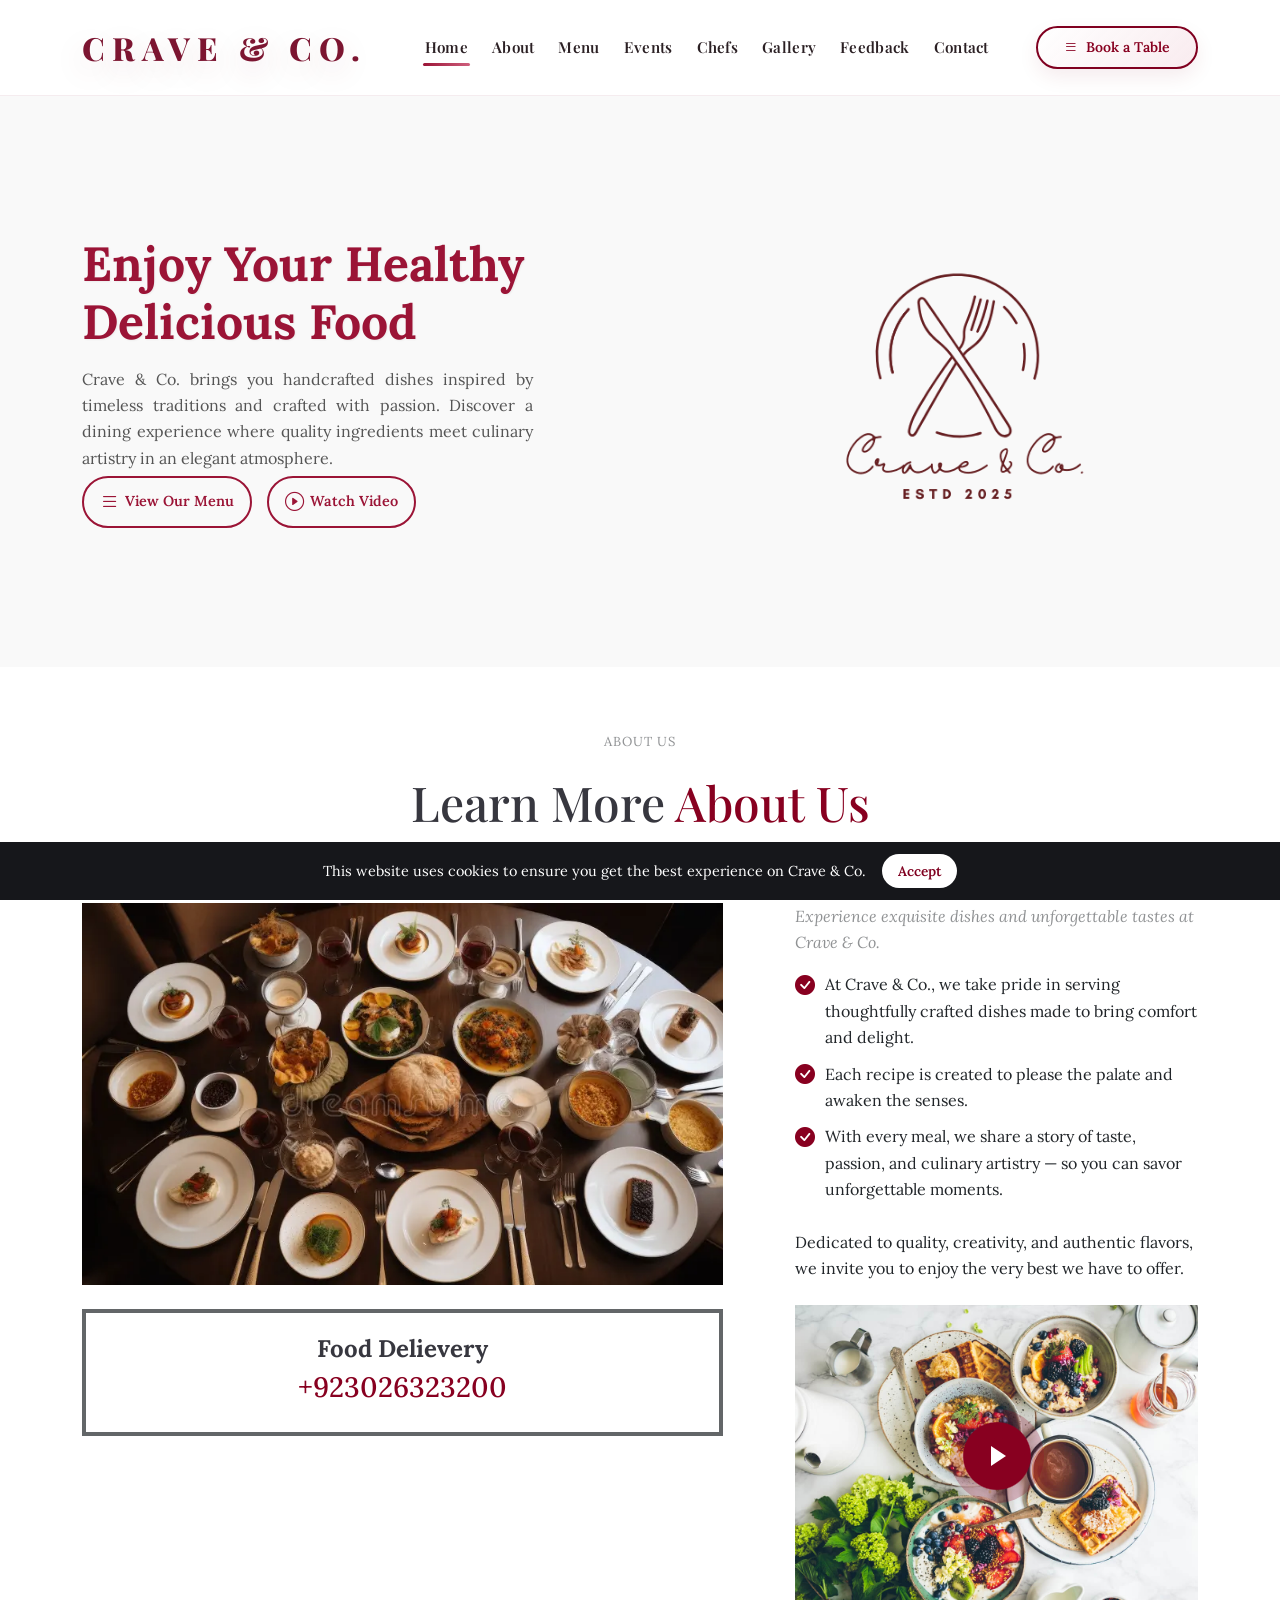
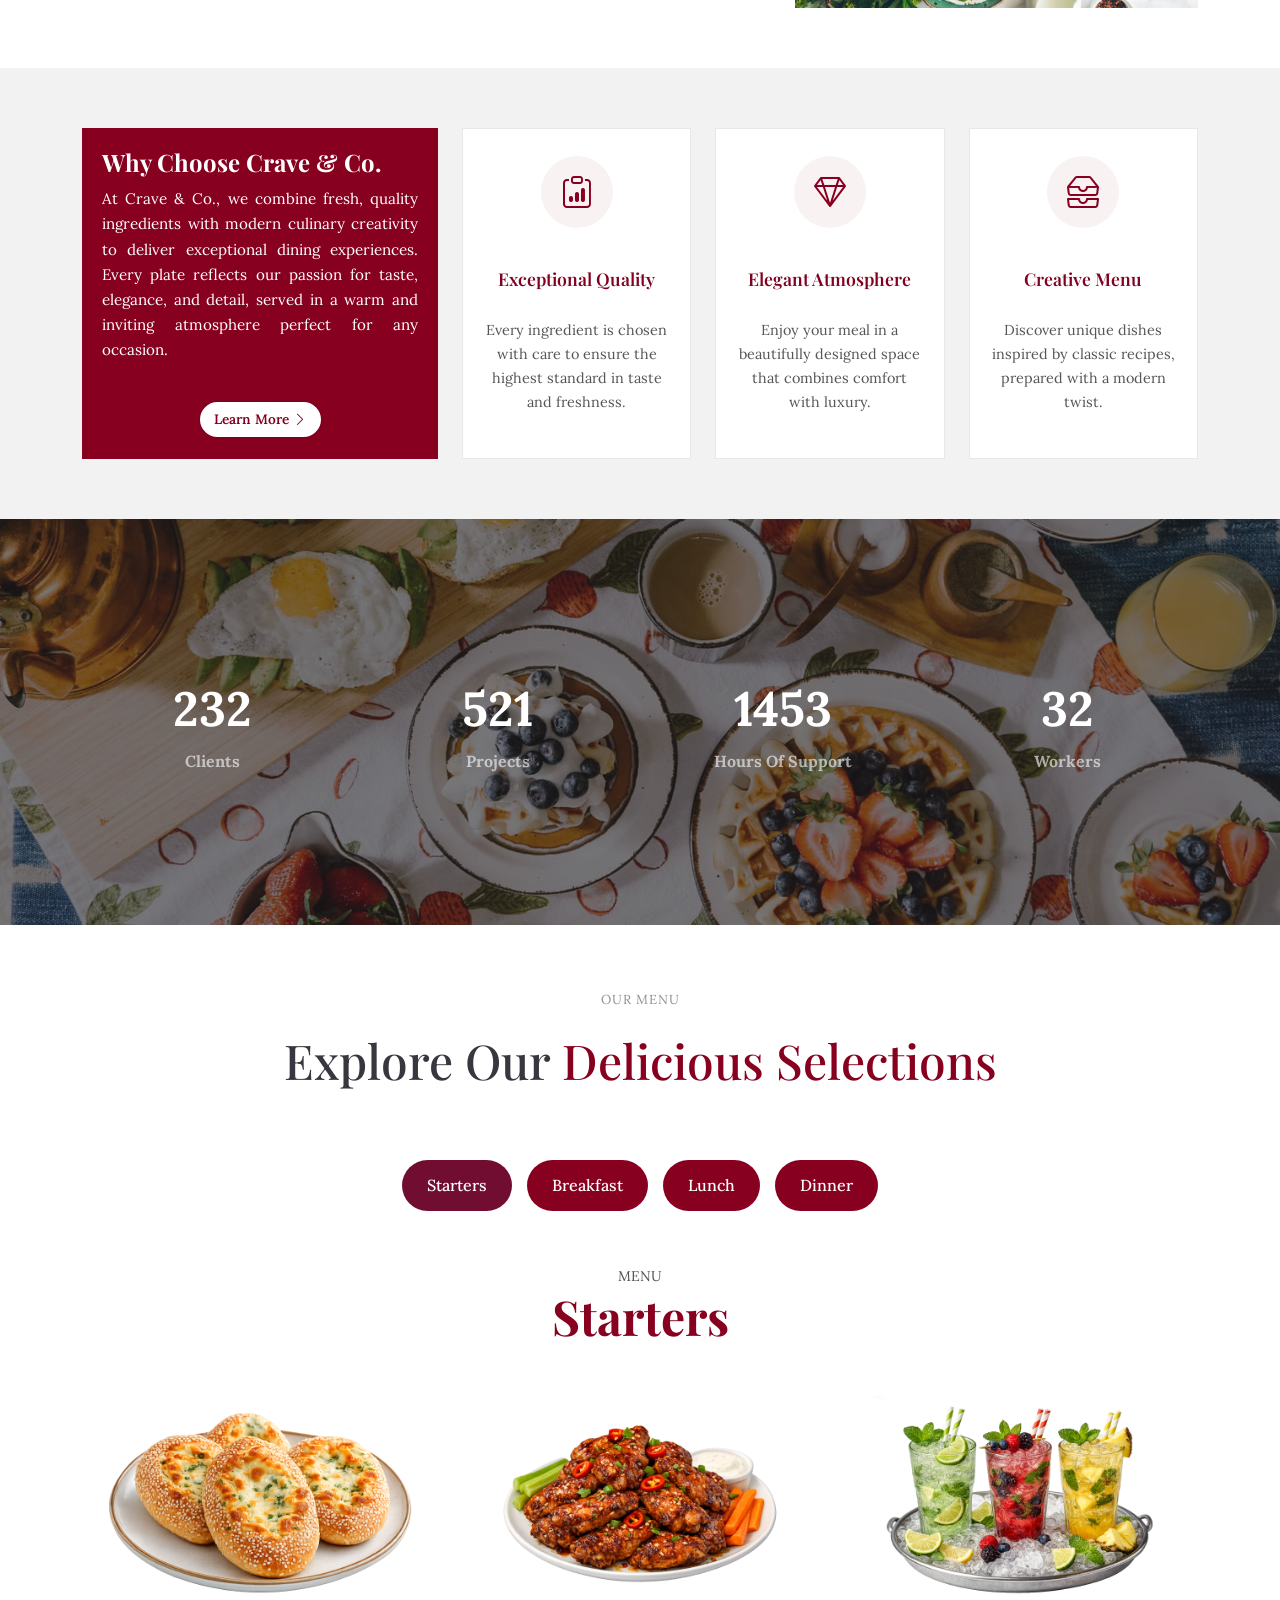
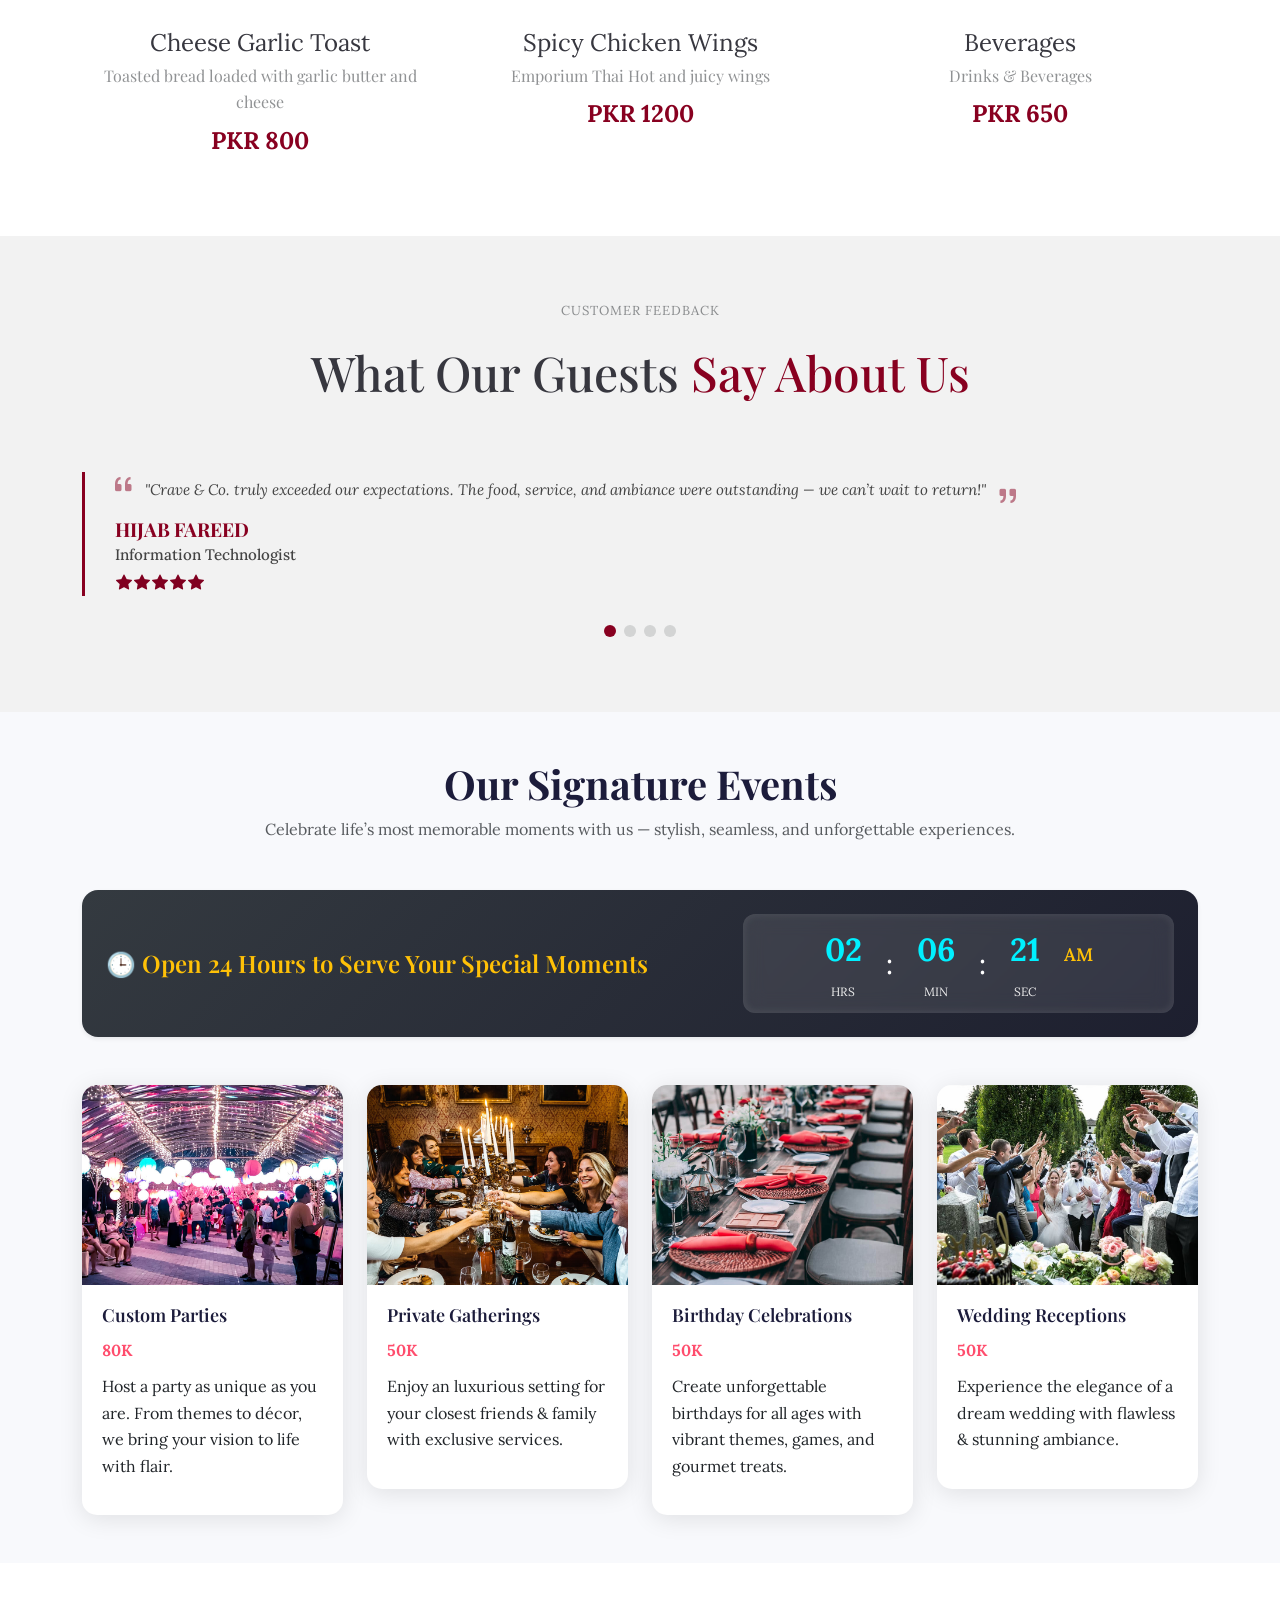
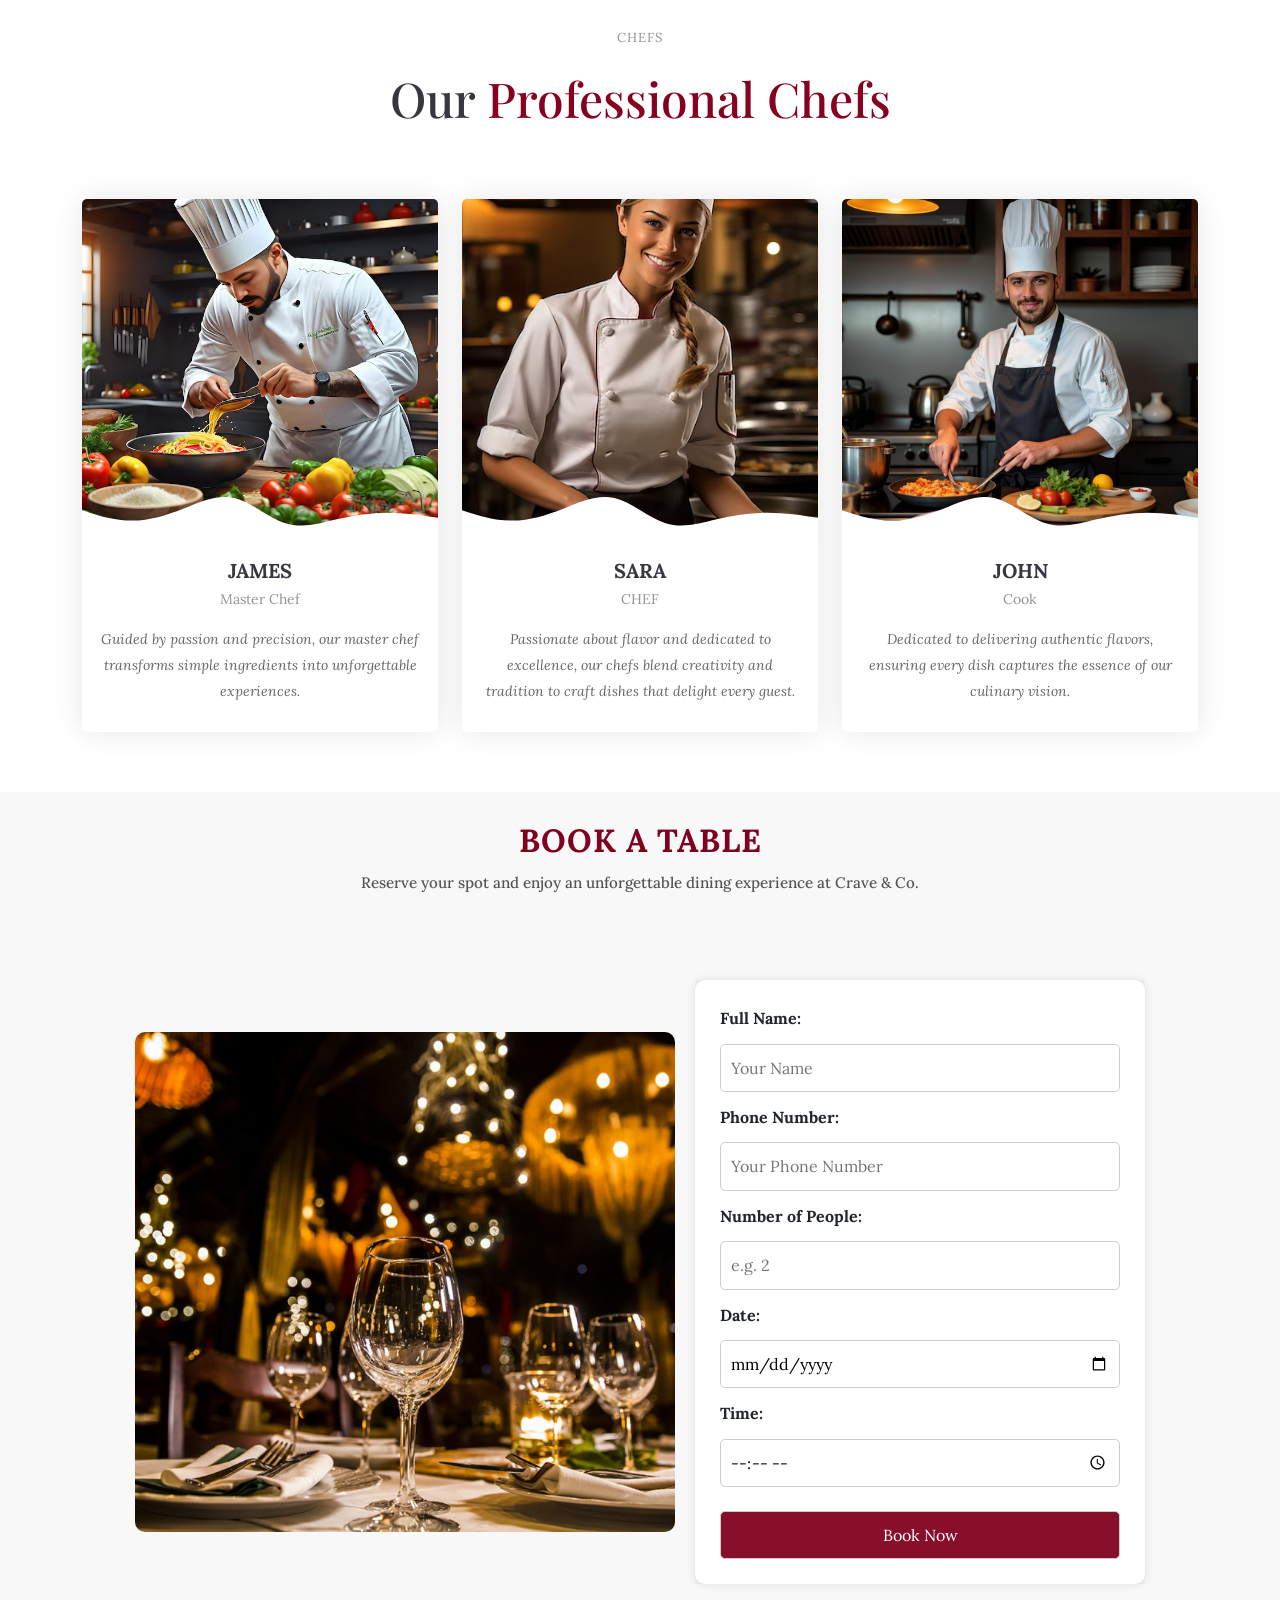
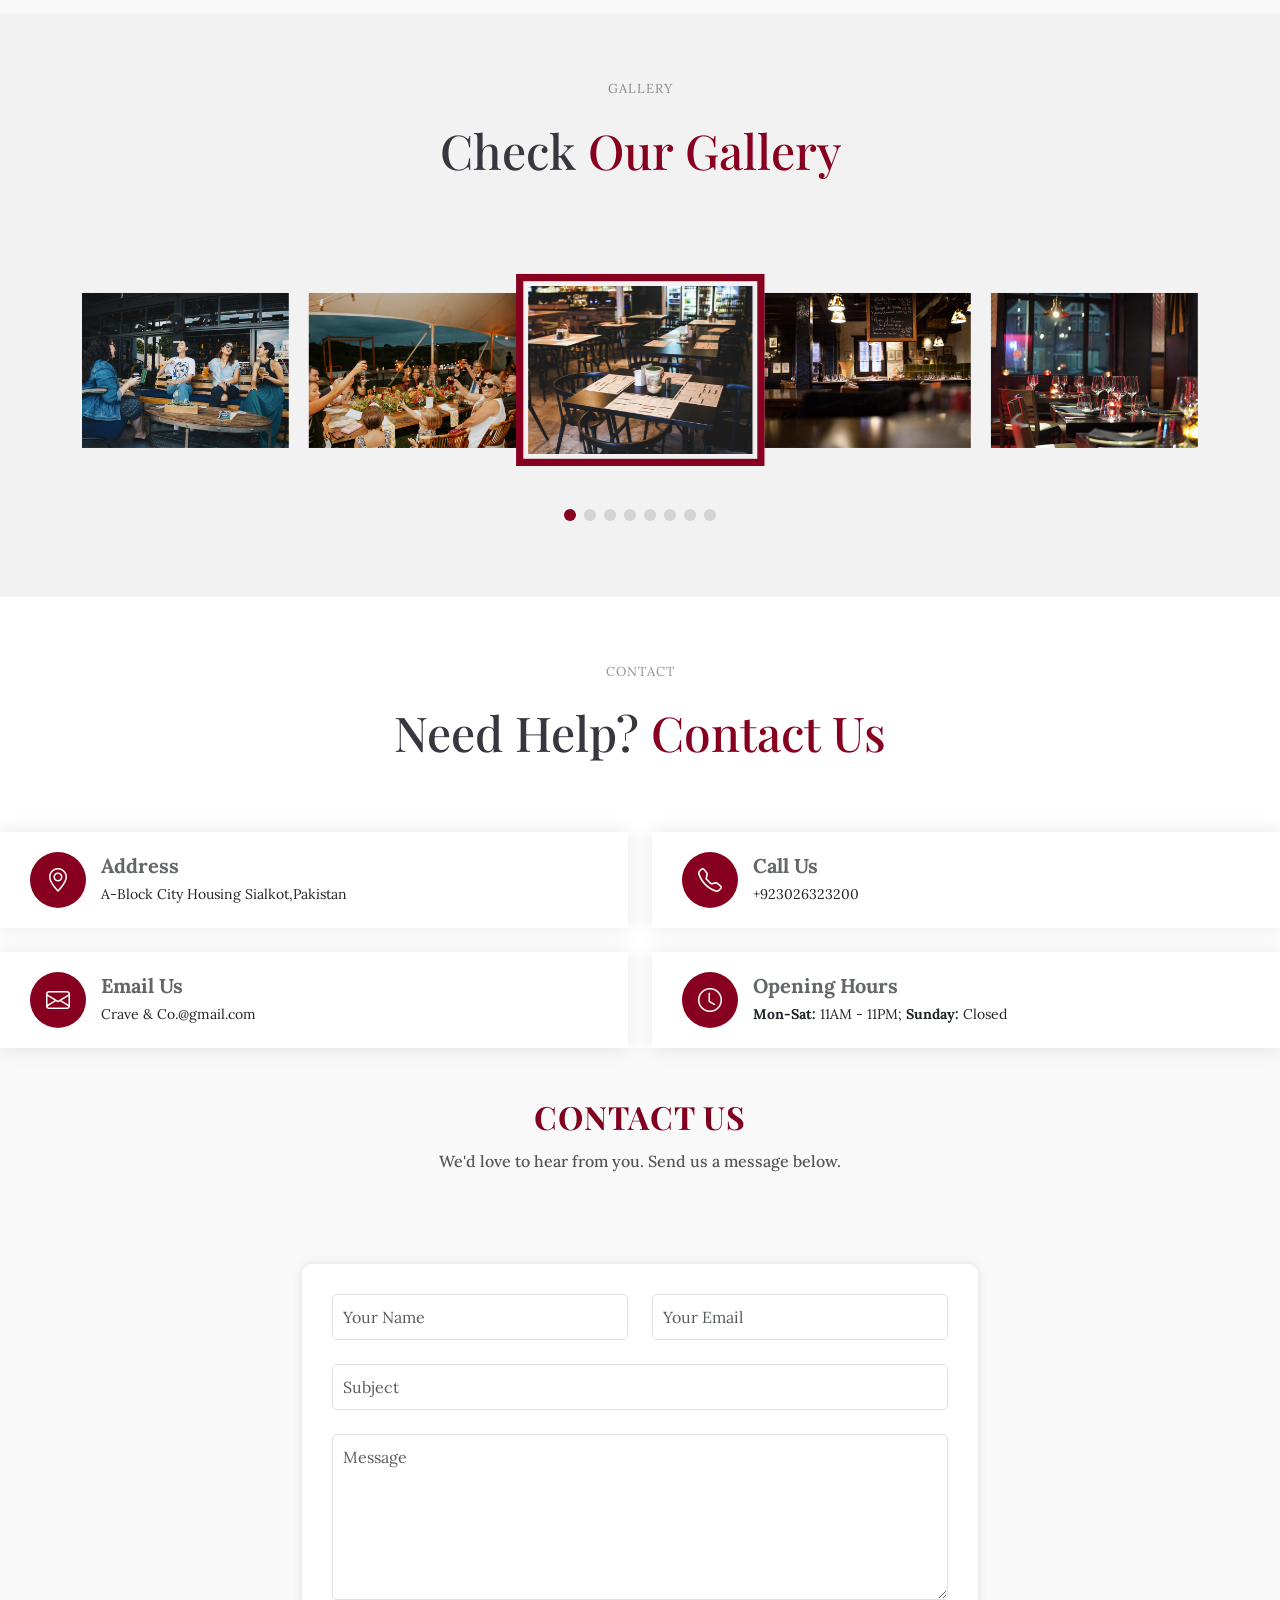
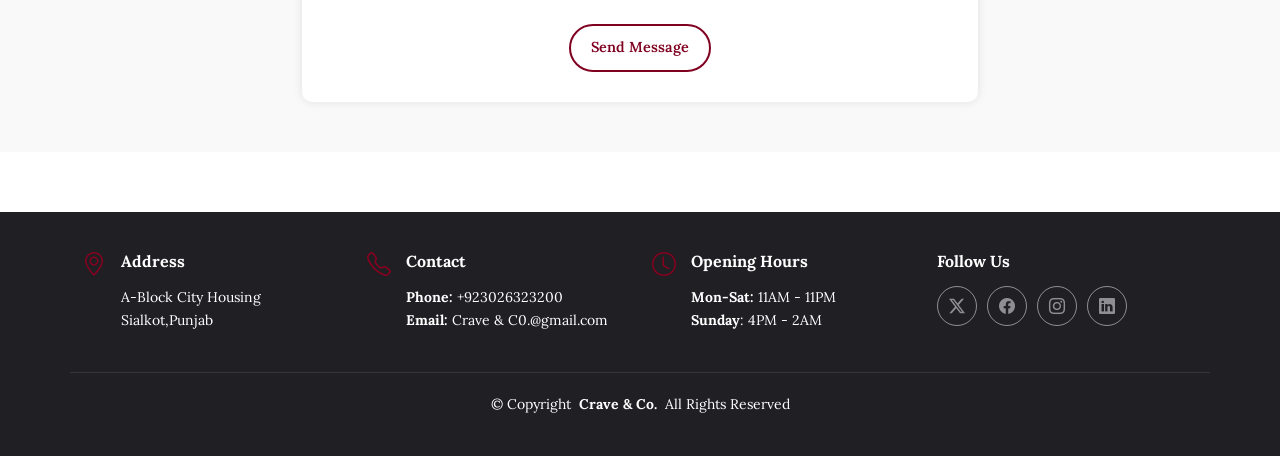
<file: index.html>
<!DOCTYPE html>
<html lang="en">

<head>
  <meta charset="utf-8">
  <meta content="width=device-width, initial-scale=1.0" name="viewport">
  <title>Index - Crave & Co.</title>
  <meta name="description" content="">
  <meta name="keywords" content="">

  <!-- Favicons -->
  <link href="assets/img/favicon.png" rel="icon">
  <link href="assets/img/apple-touch-icon.png" rel="apple-touch-icon">
  
  <!-- Fonts -->
  <link href="https://fonts.googleapis.com" rel="preconnect">
  <link href="https://fonts.gstatic.com" rel="preconnect" crossorigin>
  <link href="https://fonts.googleapis.com/css2?family=Inter:wght@400;500;600;700;800&family=Lora:wght@400;500;600;700&family=Playfair+Display:wght@600;700;800&family=Poppins:wght@400;500;600;700&family=Roboto:ital,wght@0,300;0,400;0,500;0,700;1,400&display=swap" rel="stylesheet">

  <!-- Vendor CSS Files -->
  <link href="assets/vendor/bootstrap/css/bootstrap.min.css" rel="stylesheet">
  <link href="assets/vendor/bootstrap-icons/bootstrap-icons.css" rel="stylesheet">
  <link href="assets/vendor/aos/aos.css" rel="stylesheet">
  <link href="assets/vendor/glightbox/css/glightbox.min.css" rel="stylesheet">
  <link href="assets/vendor/swiper/swiper-bundle.min.css" rel="stylesheet">

  <!-- Main CSS File -->
  <link href="assets/css/main.css" rel="stylesheet">
</head>

<body class="index-page">
<header id="header" class="header d-flex align-items-center sticky-top">
  <div class="container position-relative d-flex align-items-center justify-content-between">
    <a href="#hero" class="navbar-brand brand-link">
      CRAVE & CO.
    </a>

    <nav id="navmenu" class="navmenu">
      <ul>
        <li><a href="#hero" class="active">Home</a></li>
        <li><a href="#about">About</a></li>
        <li><a href="#menu">Menu</a></li>
        <li><a href="#events">Events</a></li>
        <li><a href="#chefs">Chefs</a></li>
        <li><a href="#gallery">Gallery</a></li>
        <li><a href="#testimonials">Feedback</a></li>
        <li><a href="#contact">Contact</a></li>
      </ul>
      <i class="mobile-nav-toggle d-xl-none bi bi-list"></i>
    </nav>

    <a class="btn-getstarted" href="index.html#book-a-table">
      <i class="bi bi-list"></i> Book a Table
    </a>

  </div>
</header>
  <main class="main">

 <!-- Hero Section -->
<section id="hero" class="hero section light-background">
  <div class="container">
    <div class="row gy-4 justify-content-center justify-content-lg-between">
      <div class="col-lg-5 order-2 order-lg-1 d-flex flex-column justify-content-center">
        <h1 data-aos="fade-up">Enjoy Your Healthy<br>Delicious Food</h1>
        <p data-aos="fade-up" data-aos-delay="100">
          Crave & Co. brings you handcrafted dishes inspired by timeless traditions and crafted with passion.
          Discover a dining experience where quality ingredients meet culinary artistry in an elegant atmosphere.
        </p>
        <div class="d-flex" data-aos="fade-up" data-aos-delay="200">
          <a href="#menu" class="btn-custom">
            <i class="bi bi-list"></i> <span>View Our Menu</span>
          </a>
          <a href="https://www.youtube.com/watch?v=Y7f98aduVJ8" class="btn-custom">
            <i class="bi bi-play-circle"></i> <span>Watch Video</span>
          </a>
        </div>
      </div>
      <div class="col-lg-5 order-1 order-lg-2 hero-img" data-aos="zoom-out">
        <img src="assets/img/Crave & Co. logo.png" class="img-fluid animated" alt="Crave & Co. Logo">
      </div>
    </div>
  </div>

</section>  

<!-- /Hero Section -->

 <!-- Elegant Cookie Consent Banner -->
<div id="cookieConsent">
  This website uses cookies to ensure you get the best experience on Crave &amp; Co.
  <button id="acceptBtn">Accept</button>
</div>




    <!-- About Section -->
    <section id="about" class="about section">

      <!-- Section Title -->
      <div class="container section-title" data-aos="fade-up">
        <h2>About Us<br></h2>
        <p><span>Learn More</span> <span class="description-title">About Us</span></p>
      </div><!-- End Section Title -->

      <div class="container">

        <div class="row gy-4">
          <div class="col-lg-7" data-aos="fade-up" data-aos-delay="100">
            <img src="assets/img/food.webp" class="img-fluid mb-4" alt="">
            <div class="book-a-table">
              <h3>Food Delievery</h3>
              <p>+923026323200</p>
            </div>
          </div>
          <div class="col-lg-5" data-aos="fade-up" data-aos-delay="250">
            <div class="content ps-0 ps-lg-5">
              <p class="fst-italic">
                Experience exquisite dishes and unforgettable tastes at Crave & Co.
              </p>
              <ul>
                <li><i class="bi bi-check-circle-fill"></i> <span>At Crave & Co., we take pride in serving thoughtfully crafted dishes made to bring comfort and delight.</span></li>
                <li><i class="bi bi-check-circle-fill"></i> <span>Each recipe is created to please the palate and awaken the senses.</span></li>
                <li><i class="bi bi-check-circle-fill"></i> <span>With every meal, we share a story of taste, passion, and culinary artistry — so you can savor unforgettable moments.</span></li>
              </ul>
              <p>
              Dedicated to quality, creativity, and authentic flavors, we invite you to enjoy the very best we have to offer. 
              </p>

              <div class="position-relative mt-4">
                <img src="assets/img/about-2.jpg" class="img-fluid" alt="">
                <a href="https://www.youtube.com/watch?v=Y7f98aduVJ8" class="glightbox pulsating-play-btn"></a>
              </div>
            </div>
          </div>
        </div>

      </div>

    </section><!-- /About Section -->


    <!-- Why Us Section -->
     <section id="why-us" class="why-us section light-background">

  <div class="container">
    <div class="row gy-4">

      <div class="col-lg-4 d-flex flex-column justify-content-center" data-aos="fade-up" data-aos-delay="100">
        <div class="why-box">
          <h3>Why Choose Crave & Co.</h3>
          <p>
            At Crave & Co., we combine fresh, quality ingredients with modern culinary creativity to deliver exceptional dining experiences. Every plate reflects our passion for taste, elegance, and detail, served in a warm and inviting atmosphere perfect for any occasion.
          </p>
          <div class="text-center mt-2">
            <a href="#" class="more-btn">Learn More <i class="bi bi-chevron-right"></i></a>
          </div>
        </div>
      </div><!-- End Why Box -->

      <div class="col-lg-8 d-flex align-items-stretch">
        <div class="row gy-4" data-aos="fade-up" data-aos-delay="200">

          <div class="col-xl-4 d-flex">
            <div class="icon-box d-flex flex-column justify-content-center align-items-center">
              <i class="bi bi-clipboard-data"></i>
              <h4>Exceptional Quality</h4>
              <p>Every ingredient is chosen with care to ensure the highest standard in taste and freshness.</p>
            </div>
          </div><!-- End Icon Box -->

          <div class="col-xl-4 d-flex">
            <div class="icon-box d-flex flex-column justify-content-center align-items-center">
              <i class="bi bi-gem"></i>
              <h4>Elegant Atmosphere</h4>
              <p>Enjoy your meal in a beautifully designed space that combines comfort with luxury.</p>
            </div>
          </div><!-- End Icon Box -->

          <div class="col-xl-4 d-flex">
            <div class="icon-box d-flex flex-column justify-content-center align-items-center">
              <i class="bi bi-inboxes"></i>
              <h4>Creative Menu</h4>
              <p>Discover unique dishes inspired by classic recipes, prepared with a modern twist.</p>
            </div>
          </div><!-- End Icon Box -->

        </div>
      </div>

    </div>
  </div>
</section>
<!-- END Why Us Section -->


    <!-- Stats Section -->
    <section id="stats" class="stats section dark-background">

      <img src="assets/img/stats-bg.jpg" alt="" data-aos="fade-in">

      <div class="container position-relative" data-aos="fade-up" data-aos-delay="100">

        <div class="row gy-4">

          <div class="col-lg-3 col-md-6">
            <div class="stats-item text-center w-100 h-100">
              <span data-purecounter-start="0" data-purecounter-end="232" data-purecounter-duration="1" class="purecounter"></span>
              <p>Clients</p>
            </div>
          </div><!-- End Stats Item -->

          <div class="col-lg-3 col-md-6">
            <div class="stats-item text-center w-100 h-100">
              <span data-purecounter-start="0" data-purecounter-end="521" data-purecounter-duration="1" class="purecounter"></span>
              <p>Projects</p>
            </div>
          </div><!-- End Stats Item -->

          <div class="col-lg-3 col-md-6">
            <div class="stats-item text-center w-100 h-100">
              <span data-purecounter-start="0" data-purecounter-end="1453" data-purecounter-duration="1" class="purecounter"></span>
              <p>Hours Of Support</p>
            </div>
          </div><!-- End Stats Item -->

          <div class="col-lg-3 col-md-6">
            <div class="stats-item text-center w-100 h-100">
              <span data-purecounter-start="0" data-purecounter-end="32" data-purecounter-duration="1" class="purecounter"></span>
              <p>Workers</p>
            </div>
          </div><!-- End Stats Item -->

        </div>

      </div>

    </section><!-- /Stats Section -->

    <!-- Menu Section -->
<section id="menu" class="menu section">

  <!-- Section Title -->
  <div class="container section-title" data-aos="fade-up">
    <h2>Our Menu</h2>
    <p><span>Explore Our</span> <span class="description-title">Delicious Selections</span></p>
  </div><!-- End Section Title -->

  <div class="container">

    <!-- Custom Menu Buttons -->
    <div class="custom-button-container text-center mb-4">
      <button class="menu-btn active" data-menu-target="menu-starters" type="button">Starters</button>
      <button class="menu-btn" data-menu-target="menu-breakfast" type="button">Breakfast</button>
      <button class="menu-btn" data-menu-target="menu-lunch" type="button">Lunch</button>
      <button class="menu-btn" data-menu-target="menu-dinner" type="button">Dinner</button>
    </div>

    <!-- Tab Content -->
    <div class="tab-content" id="menuContent">

      <!-- Starters -->
      <div class="tab-pane menu-section active show" id="menu-starters">
        <div class="tab-header text-center">
          <p>Menu</p>
          <h3>Starters</h3>
        </div>
        <div class="row gy-5">
          <div class="col-lg-4 menu-item">
            <img src="assets/img/menu/garlic cheese toast.png" class="menu-img img-fluid" alt="Cheese Garlic Toast">
            <h4>Cheese Garlic Toast</h4>
            <p class="ingredients">Toasted bread loaded with garlic butter and cheese</p>
            <p class="price">PKR 800</p>
          </div>

          <div class="col-lg-4 menu-item">
            <img src="assets/img/menu/hot wings.png" class="menu-img img-fluid" alt="">
            <h4>Spicy Chicken Wings</h4>
            <p class="ingredients">Emporium Thai Hot and juicy wings </p>
            <p class="price">PKR 1200</p>
          </div>

          <div class="col-lg-4 menu-item">
            <img src="assets/img/menu/cold beverages.png" class="menu-img img-fluid" alt="">
            <h4>Beverages</h4>
            <p class="ingredients">Drinks & Beverages</p>
            <p class="price">PKR 650</p>
          </div>
        </div>
      </div>

      <!-- Breakfast -->
      <div class="tab-pane menu-section" id="menu-breakfast" hidden>
        <div class="tab-header text-center">
          <p>Menu</p>
          <h3>Breakfast</h3>
        </div>
        <div class="row gy-5">
          <div class="col-lg-4 menu-item">
            <img src="assets/img/menu/classic-omelette.png" class="menu-img img-fluid" alt="Classic Omelette">
            <h4>Classic Omelette</h4>
            <p class="ingredients">Three egg omelette with herbs and toast</p>
            <p class="price">PKR 900</p>
          </div>

          <div class="col-lg-4 menu-item">
            <img src="assets/img/menu/CAG-Orange-Cinnamon-Toast-With-Honey.png" class="menu-img img-fluid" alt="">
            <h4>French Toast</h4>
            <p class="ingredients">Served with honey, maple syrup and herbs</p>
            <p class="price">PKR 950</p>
          </div>

          <div class="col-lg-4 menu-item">
            <img src="assets/img/menu/aloo-paratha.png" class="menu-img img-fluid" alt="Desi Breakfast Platter">
            <h4>Desi Breakfast Platter</h4>
            <p class="ingredients">Aloo paratha, pickels, and yougurt</p>
            <p class="price">PKR 1100</p>
          </div>
        </div>
      </div>

      <!-- Lunch -->
      <div class="tab-pane menu-section" id="menu-lunch" hidden>
        <div class="tab-header text-center">
          <p>Menu</p>
          <h3>Lunch</h3>
        </div>
        <div class="row gy-5">
          <div class="col-lg-4 menu-item">
            <img src="assets/img/menu/menu-item-1.png" class="menu-img img-fluid" alt="">
            <h4>Tofu Stir-Fry</h4>
            <p class="ingredients">Crispy tofu with spicy sauce</p>
            <p class="price">PKR 1300</p>
          </div>

          <div class="col-lg-4 menu-item">
            <img src="assets/img/menu/menu-item-2.png" class="menu-img img-fluid" alt="">
            <h4>Vietnamese Spring Roll Platter</h4>
            <p class="ingredients">Fresh rolls, noodles, herbs, dips</p>
            <p class="price">PKR 1500</p>
          </div>

          <div class="col-lg-4 menu-item">
            <img src="assets/img/menu/menu-item-3.png" class="menu-img img-fluid" alt="">
            <h4>Thai Green Papaya Salad</h4>
            <p class="ingredients">Tangy papaya, peanuts, chili</p>
            <p class="price">PKR 1250</p>
          </div>
        </div>
      </div>

      <!-- Dinner -->
      <div class="tab-pane menu-section" id="menu-dinner" hidden>
        <div class="tab-header text-center">
          <p>Menu</p>
          <h3>Dinner</h3>
        </div>
        <div class="row gy-5">
          <div class="col-lg-4 menu-item">
            <img src="assets/img/menu/menu-item-4.png" class="menu-img img-fluid" alt="">
            <h4>Mediterranean Garden Salad</h4>
            <p class="ingredients">Fresh greens, olives, cheese, nuts</p>
            <p class="price">PKR 1700</p>
          </div>

          <div class="col-lg-4 menu-item">
            <img src="assets/img/menu/menu-item-5.png" class="menu-img img-fluid" alt="">
            <h4>Grilled Beef with Mushroom Sauce</h4>
            <p class="ingredients">Tender beef, creamy mushroom sauce</p>
            <p class="price">PKR 2100</p>
          </div>

          <div class="col-lg-4 menu-item">
            <img src="assets/img/menu/menu-item-6.png" class="menu-img img-fluid" alt="">
            <h4>Spaghetti Bolognese</h4>
            <p class="ingredients">Pasta with meat rolls, veggies, tofu, sesame dressing ,avacado and parmesan</p>
            <p class="price">PKR 2000</p>
          </div>
        </div>
      </div>

    </div>
  </div>
</section>



<!--End Menu Section-->
    
<!-- Customer Feedback Section with Slider -->
<section id="testimonials" class="testimonials section light-background">
  <div class="container section-title" data-aos="fade-up">
    <h2>Customer Feedback</h2>
    <p>What Our Guests <span class="description-title">Say About Us</span></p>
  </div>

  <div class="container" data-aos="fade-up" data-aos-delay="100">
    <div class="swiper mySwiper">
      <div class="swiper-wrapper">
        <div class="swiper-slide">
          <div class="testimonial-item">
            <div class="testimonial-content">
              <p><i class="bi bi-quote quote-icon-left"></i> "Crave & Co. truly exceeded our expectations. The food, service, and ambiance were outstanding — we can’t wait to return!" <i class="bi bi-quote quote-icon-right"></i></p>
              <h3>HIJAB FAREED</h3>
              <h4>Information Technologist</h4>
              <div class="stars">
                <i class="bi bi-star-fill"></i><i class="bi bi-star-fill"></i><i class="bi bi-star-fill"></i><i class="bi bi-star-fill"></i><i class="bi bi-star-fill"></i>
              </div>
            </div>
          </div>
        </div>
        <div class="swiper-slide">
          <div class="testimonial-item">
            <div class="testimonial-content">
              <p><i class="bi bi-quote quote-icon-left"></i> "A wonderful dining experience — elegant atmosphere and flavors that impressed everyone at our table." <i class="bi bi-quote quote-icon-right"></i></p>
              <h3>Rifat Butt</h3>
              <h4>Housewife</h4>
              <div class="stars">
                <i class="bi bi-star-fill"></i><i class="bi bi-star-fill"></i><i class="bi bi-star-fill"></i><i class="bi bi-star-fill"></i><i class="bi bi-star-fill"></i>
              </div>
            </div>
          </div>
        </div>
        <div class="swiper-slide">
          <div class="testimonial-item">
            <div class="testimonial-content">
              <p><i class="bi bi-quote quote-icon-left"></i> "Incredible menu and thoughtful presentation. Crave & Co. is our new favorite spot for special occasions." <i class="bi bi-quote quote-icon-right"></i></p>
              <h3>Hazel</h3>
              <h4>Lawyer</h4>
              <div class="stars">
                <i class="bi bi-star-fill"></i><i class="bi bi-star-fill"></i><i class="bi bi-star-fill"></i><i class="bi bi-star-fill"></i><i class="bi bi-star-fill"></i>
              </div>
            </div>
          </div>
        </div>
        <div class="swiper-slide">
          <div class="testimonial-item">
            <div class="testimonial-content">
              <p><i class="bi bi-quote quote-icon-left"></i> "Outstanding service and exquisite dishes. Every visit to Crave & Co. feels like a treat!" <i class="bi bi-quote quote-icon-right"></i></p>
              <h3>Fajar</h3>
              <h4>Doctor</h4>
              <div class="stars">
                <i class="bi bi-star-fill"></i><i class="bi bi-star-fill"></i><i class="bi bi-star-fill"></i><i class="bi bi-star-fill"></i><i class="bi bi-star-fill"></i>
              </div>
            </div>
          </div>
        </div>
      </div>
      <div class="swiper-pagination"></div>
    </div>
  </div>


</section><!-- /Customer Feedback Section -->

    <!-- Events & Digital Clock Section -->
<!-- Events Section -->
<section id="events" class="events section py-5">

  <div class="container">

    <!-- Elegant Section Heading -->
    <div class="text-center mb-5">
      <h2 class="fw-bold events-heading">Our Signature Events</h2>
      <p class="text-muted events-subheading">Celebrate life’s most memorable moments with us — stylish, seamless, and unforgettable experiences.</p>
    </div>

    <!-- Offer & Digital Clock -->
    <div class="offer-clock-wrapper mb-5 p-4 rounded-4 shadow-sm text-white">
      <div class="row align-items-center">
        <div class="col-md-7 text-center text-md-start mb-3 mb-md-0">
          <h4 class="fw-semibold mb-0">
            🕒 <span class="text-warning">Open 24 Hours to Serve Your Special Moments</span>
          </h4>
        </div>
        <div class="col-md-5">
          <div class="digital-clock-glass d-flex justify-content-center gap-4 align-items-center">
            <div class="time-box">
              <span id="hours">00</span><small>HRS</small>
            </div>
            <div class="colon">:</div>
            <div class="time-box">
              <span id="minutes">00</span><small>MIN</small>
            </div>
            <div class="colon">:</div>
            <div class="time-box">
              <span id="seconds">00</span><small>SEC</small>
            </div>
            <div class="time-box">
              <span id="ampm" class="ampm-highlight">AM</span><small>&nbsp;</small>
            </div>
          </div>
        </div>
      </div>
    </div>

    <!-- Events Grid -->
    <div class="row g-4">
      <!-- Event Card 1 -->
      <div class="col-lg-3 col-md-6">
        <div class="event-card">
          <div class="event-img event-img-1"></div>
          <div class="event-content">
            <h5>Custom Parties</h5>
            <div class="event-price">80K</div>
            <p>Host a party as unique as you are. From themes to décor, we bring your vision to life with flair.</p>
          </div>
        </div>
      </div>

      <!-- Event Card 2 -->
      <div class="col-lg-3 col-md-6">
        <div class="event-card">
          <div class="event-img event-img-2"></div>
          <div class="event-content">
            <h5>Private Gatherings</h5>
            <div class="event-price">50K</div>
            <p>Enjoy an  luxurious setting for your closest friends & family with exclusive services.</p>
          </div>
        </div>
      </div>

      <!-- Event Card 3 -->
      <div class="col-lg-3 col-md-6">
        <div class="event-card">
          <div class="event-img event-img-3"></div>
          <div class="event-content">
            <h5>Birthday Celebrations</h5>
            <div class="event-price">50K</div>
            <p>Create unforgettable birthdays for all ages with vibrant themes, games, and gourmet treats.</p>
          </div>
        </div>
      </div>

      <!-- Event Card 4 -->
      <div class="col-lg-3 col-md-6">
        <div class="event-card">
          <div class="event-img event-img-4"></div>
          <div class="event-content">
            <h5>Wedding Receptions</h5>
            <div class="event-price">50K</div>
            <p>Experience the elegance of a dream wedding with flawless & stunning ambiance.</p>
          </div>
        </div>
      </div>
    </div>

  </div>
</section>

<!-- JavaScript for Clock -->

    <!-- /Events & Digital Clock Section -->

    <!-- Chefs Section -->
<section id="chefs" class="chefs section">

  <!-- Section Title -->
  <div class="container section-title" data-aos="fade-up">
    <h2>chefs</h2>
    <p><span>Our</span> <span class="description-title">Professional Chefs</span></p>
  </div>

  <div class="container">
    <div class="row gy-4">

      <div class="col-lg-4 d-flex align-items-stretch" data-aos="fade-up" data-aos-delay="100">
        <div class="team-member">
          <div class="member-img member-media">
            <img src="assets/img/chefs/JAMES.avif" class="img-fluid member-photo" alt="">
            <div class="social">
              <a href=""><i class="bi bi-twitter-x"></i></a>
              <a href=""><i class="bi bi-facebook"></i></a>
              <a href=""><i class="bi bi-instagram"></i></a>
              <a href=""><i class="bi bi-linkedin"></i></a>
            </div>
          </div>
          <div class="member-info">
            <h4>JAMES</h4>
            <span>Master Chef</span>
            <p class="member-copy">Guided by passion and precision, our master chef transforms simple ingredients into unforgettable experiences.</p>
          </div>
        </div>
      </div>

      <div class="col-lg-4 d-flex align-items-stretch" data-aos="fade-up" data-aos-delay="200">
        <div class="team-member">
          <div class="member-img member-media">
            <img src="assets/img/chefs/Chef Sarah.avif" class="img-fluid member-photo" alt="">
            <div class="social">
              <a href=""><i class="bi bi-twitter-x"></i></a>
              <a href=""><i class="bi bi-facebook"></i></a>
              <a href=""><i class="bi bi-instagram"></i></a>
              <a href=""><i class="bi bi-linkedin"></i></a>
            </div>
          </div>
          <div class="member-info">
            <h4>SARA</h4>
            <span>CHEF</span>
            <p class="member-copy">Passionate about flavor and dedicated to excellence, our chefs blend creativity and tradition to craft dishes that delight every guest.</p>
          </div>
        </div>
      </div>

      <div class="col-lg-4 d-flex align-items-stretch" data-aos="fade-up" data-aos-delay="300">
        <div class="team-member">
          <div class="member-img member-media">
            <img src="assets/img/chefs/JOHN.webp" class="img-fluid member-photo" alt="">
            <div class="social">
              <a href=""><i class="bi bi-twitter-x"></i></a>
              <a href=""><i class="bi bi-facebook"></i></a>
              <a href=""><i class="bi bi-instagram"></i></a>
              <a href=""><i class="bi bi-linkedin"></i></a>
            </div>
          </div>
          <div class="member-info">
            <h4>JOHN</h4>
            <span>Cook</span>
            <p class="member-copy">Dedicated to delivering authentic flavors, ensuring every dish captures the essence of our culinary vision.</p>
          </div>
        </div>
      </div>

    </div>
  </div>

</section>
        <!-- /Chefs Section -->

<!-- Book A Table Section -->
<section id="book-a-table" class="book-a-table section custom-booking">

  <!-- Section Title -->
  <div class="container section-title" data-aos="fade-up">
    <h2>Book a Table</h2>
    <p>Reserve your spot and enjoy an unforgettable dining experience at Crave &amp; Co.</p>
  </div>

  <!-- Wrapper Row -->
  <div class="container booking-layout">

    <!-- Reservation Image -->
    <div class="reservation-img"></div>

    <!-- Reservation Form -->
    <div class="reservation-form-bg">
      <form class="reservation-form">
        <label for="name"><strong>Full Name:</strong></label>
        <input type="text" id="name" placeholder="Your Name" required>

        <label for="phone"><strong>Phone Number:</strong></label>
        <input type="text" id="phone" placeholder="Your Phone Number" required>

        <label for="people"><strong>Number of People:</strong></label>
        <input type="number" id="people" placeholder="e.g. 2" required>

        <label for="date"><strong>Date:</strong></label>
        <input type="date" id="date" required>

        <label for="time"><strong>Time:</strong></label>
        <input type="time" id="time" required>

        <p id="errorMsg" class="error"></p>

        <input class="reservation-submit" type="submit" value="Book Now">
      </form>
    </div>
  </div>
</section>

<!-- JavaScript Form Validation -->

       <!-- End Reservation -->


     <!-- Gallery Section -->
    <section id="gallery" class="gallery section light-background">

      <!-- Section Title -->
      <div class="container section-title" data-aos="fade-up">
        <h2>Gallery</h2>
        <p><span>Check</span> <span class="description-title">Our Gallery</span></p>
      </div><!-- End Section Title -->

      <div class="container" data-aos="fade-up" data-aos-delay="100">

        <div class="swiper init-swiper">
          <script type="application/json" class="swiper-config">
            {
              "loop": true,
              "speed": 600,
              "autoplay": {
                "delay": 5000
              },
              "slidesPerView": "auto",
              "centeredSlides": true,
              "pagination": {
                "el": ".swiper-pagination",
                "type": "bullets",
                "clickable": true
              },
              "breakpoints": {
                "320": {
                  "slidesPerView": 1,
                  "spaceBetween": 0
                },
                "768": {
                  "slidesPerView": 3,
                  "spaceBetween": 20
                },
                "1200": {
                  "slidesPerView": 5,
                  "spaceBetween": 20
                }
              }
            }
          </script>
          <div class="swiper-wrapper align-items-center">
            <div class="swiper-slide"><a class="glightbox" data-gallery="images-gallery" href="assets/img/gallery/gallery-1.jpg"><img src="assets/img/gallery/gallery-1.jpg" class="img-fluid" alt=""></a></div>
            <div class="swiper-slide"><a class="glightbox" data-gallery="images-gallery" href="assets/img/gallery/gallery-2.jpg"><img src="assets/img/gallery/gallery-2.jpg" class="img-fluid" alt=""></a></div>
            <div class="swiper-slide"><a class="glightbox" data-gallery="images-gallery" href="assets/img/gallery/gallery-3.jpg"><img src="assets/img/gallery/gallery-3.jpg" class="img-fluid" alt=""></a></div>
            <div class="swiper-slide"><a class="glightbox" data-gallery="images-gallery" href="assets/img/gallery/gallery-4.jpg"><img src="assets/img/gallery/gallery-4.jpg" class="img-fluid" alt=""></a></div>
            <div class="swiper-slide"><a class="glightbox" data-gallery="images-gallery" href="assets/img/gallery/gallery-5.jpg"><img src="assets/img/gallery/gallery-5.jpg" class="img-fluid" alt=""></a></div>
            <div class="swiper-slide"><a class="glightbox" data-gallery="images-gallery" href="assets/img/gallery/gallery-6.jpg"><img src="assets/img/gallery/gallery-6.jpg" class="img-fluid" alt=""></a></div>
            <div class="swiper-slide"><a class="glightbox" data-gallery="images-gallery" href="assets/img/gallery/gallery-7.jpg"><img src="assets/img/gallery/gallery-7.jpg" class="img-fluid" alt=""></a></div>
            <div class="swiper-slide"><a class="glightbox" data-gallery="images-gallery" href="assets/img/gallery/gallery-8.jpg"><img src="assets/img/gallery/gallery-8.jpg" class="img-fluid" alt=""></a></div>
          </div>
          <div class="swiper-pagination"></div>
        </div>

      </div>

    </section><!-- /Gallery Section -->

    <!-- Contact Section -->
    <section id="contact" class="contact section">

      <!-- Section Title -->
      <div class="container section-title" data-aos="fade-up">
        <h2>Contact</h2>
        <p><span>Need Help?</span> <span class="description-title">Contact Us</span></p>
      </div><!-- End Section Title -->

        <div class="row gy-4">

          <div class="col-md-6">
            <div class="info-item d-flex align-items-center" data-aos="fade-up" data-aos-delay="200">
              <i class="icon bi bi-geo-alt flex-shrink-0"></i>
              <div>
                <h3>Address</h3>
                <p>A-Block City Housing Sialkot,Pakistan</p>
              </div>
            </div>
          </div><!-- End Info Item -->

          <div class="col-md-6">
            <div class="info-item d-flex align-items-center" data-aos="fade-up" data-aos-delay="300">
              <i class="icon bi bi-telephone flex-shrink-0"></i>
              <div>
                <h3>Call Us</h3>
                <p>+923026323200</p>
              </div>
            </div>
          </div><!-- End Info Item -->

          <div class="col-md-6">
            <div class="info-item d-flex align-items-center" data-aos="fade-up" data-aos-delay="400">
              <i class="icon bi bi-envelope flex-shrink-0"></i>
              <div>
                <h3>Email Us</h3>
                <p>Crave & Co.@gmail.com</p>
              </div>
            </div>
          </div><!-- End Info Item -->

          <div class="col-md-6">
            <div class="info-item d-flex align-items-center" data-aos="fade-up" data-aos-delay="500">
              <i class="icon bi bi-clock flex-shrink-0"></i>
              <div>
                <h3>Opening Hours<br></h3>
                <p><strong>Mon-Sat:</strong> 11AM - 11PM; <strong>Sunday:</strong> Closed</p>
              </div>
            </div>
          </div><!-- End Info Item -->

        </div>

      <!-- Contact Us Section -->
<section class="contact section contact-form-section">

  <!-- Section Title -->
  <div class="container section-title" data-aos="fade-up">
    <h2>
      Contact Us
    </h2>
    <p>
      We'd love to hear from you. Send us a message below.
    </p>
  </div>

  <!-- Contact Form -->
  <div class="container contact-form-wrap" data-aos="fade-up" data-aos-delay="100">
    <form class="contact-form">

      <div class="row gy-4">
        <div class="col-md-6">
          <input type="text" name="name" class="form-control" placeholder="Your Name" required>
        </div>

        <div class="col-md-6">
          <input type="email" class="form-control" name="email" placeholder="Your Email" required>
        </div>

        <div class="col-md-12">
          <input type="text" class="form-control" name="subject" placeholder="Subject" required>
        </div>

        <div class="col-md-12">
          <textarea class="form-control" name="message" rows="6" placeholder="Message" required></textarea>
        </div>

        <div class="col-md-12 text-center">
          <button class="contact-submit" type="submit">Send Message</button>
        </div>
      </div>
    </form>
  </div>

</section>
<!-- End Contact Form -->


      </div>

    </section><!-- /Contact Section -->

  </main>

  <footer id="footer" class="footer dark-background">

    <div class="container">
      <div class="row gy-3">
        <div class="col-lg-3 col-md-6 d-flex">
          <i class="bi bi-geo-alt icon"></i>
          <div class="address">
            <h4>Address</h4>
            <p>A-Block City Housing</p>
            <p>Sialkot,Punjab</p>
            <p></p>
          </div>

        </div>

        <div class="col-lg-3 col-md-6 d-flex">
          <i class="bi bi-telephone icon"></i>
          <div>
            <h4>Contact</h4>
            <p>
              <strong>Phone:</strong> <span>+923026323200</span><br>
              <strong>Email:</strong> <span>Crave & C0.@gmail.com</span><br>
            </p>
          </div>
        </div>

        <div class="col-lg-3 col-md-6 d-flex">
          <i class="bi bi-clock icon"></i>
          <div>
            <h4>Opening Hours</h4>
            <p>
              <strong>Mon-Sat:</strong> <span>11AM - 11PM</span><br>
              <strong>Sunday</strong>: <span>4PM - 2AM</span>
            </p>
          </div>
        </div>

        <div class="col-lg-3 col-md-6">
          <h4>Follow Us</h4>
          <div class="social-links d-flex">
            <a href="#" class="twitter"><i class="bi bi-twitter-x"></i></a>
            <a href="#" class="facebook"><i class="bi bi-facebook"></i></a>
            <a href="#" class="instagram"><i class="bi bi-instagram"></i></a>
            <a href="#" class="linkedin"><i class="bi bi-linkedin"></i></a>
          </div>
        </div>

      </div>
    </div>

    <div class="container copyright text-center mt-4">
      <p>© <span>Copyright</span> <strong class="px-1 sitename">Crave & Co.</strong> <span>All Rights Reserved</span></p>
    </div>

  </footer>

  <!-- Scroll Top -->
  <a href="#" id="scroll-top" class="scroll-top d-flex align-items-center justify-content-center"><i class="bi bi-arrow-up-short"></i></a>

  <!-- Preloader -->
  <div id="preloader"></div>

  <!-- Vendor JS Files -->
  <script src="assets/vendor/bootstrap/js/bootstrap.bundle.min.js"></script>
  <script src="assets/vendor/aos/aos.js"></script>
  <script src="assets/vendor/glightbox/js/glightbox.min.js"></script>
  <script src="assets/vendor/purecounter/purecounter_vanilla.js"></script>
  <script src="assets/vendor/swiper/swiper-bundle.min.js"></script>

  <!-- Main JS File -->
  <script src="assets/js/main.js"></script>

</body>
</html>
</file>
<file: assets/css/main.css>
:root {
  --default-font: "Lora", serif;
  --heading-font: "Playfair Display", serif;
  --nav-font: "Playfair Display", serif;
}

/* Global Colors */
:root { 
  --background-color: #ffffff; 
  --default-color: #212529; 
  --heading-color: #37373f; 
  --accent-color: #880020;   
  --surface-color: #ffffff; 
  --contrast-color: #ffffff; 
}

/* Nav Menu Colors menu */
:root {
  --nav-color: #7f7f90; 
  --nav-hover-color: #ce1212; 
  --nav-mobile-background-color: #ffffff; 
  
}


.light-background {
  --background-color: #f2f2f2;
  --surface-color: #ffffff;
}

.dark-background {
  --background-color: #1f1f24;
  --default-color: #ffffff;
  --heading-color: #ffffff;
  --surface-color: #37373f;
  --contrast-color: #ffffff;
}

/* Smooth scroll */
:root {
  scroll-behavior: smooth;
}

/*-------- General Styling & Shared Classes------*/
body {
  color: var(--default-color);
  background-color: var(--background-color);
  font-family: var(--default-font);
  line-height: 1.65;
}

a {
  color: var(--accent-color);
  text-decoration: none;
  transition: 0.3s;
}

a:hover {
  color: color-mix(in srgb, var(--accent-color), transparent 25%);
  text-decoration: none;
}

h1,
h2,
h3,
h4,
h5,
h6 {
  color: var(--heading-color);
  font-family: var(--heading-font);
}

/* Pulsating Play Button
------------------------------*/
.pulsating-play-btn {
  width: 94px;
  height: 94px;
  background: radial-gradient(var(--accent-color) 50%, color-mix(in srgb, var(--accent-color), transparent 75%) 52%);
  border-radius: 50%;
  display: block;
  position: relative;
  overflow: hidden;
}

.pulsating-play-btn:before {
  content: "";
  position: absolute;
  width: 120px;
  height: 120px;
  animation-delay: 0s;
  animation: pulsate-play-btn 2s;
  animation-direction: forwards;
  animation-iteration-count: infinite;
  animation-timing-function: steps;
  opacity: 1;
  border-radius: 50%;
  border: 5px solid color-mix(in srgb, var(--accent-color), transparent 30%);
  top: -15%;
  left: -15%;
  background: rgba(198, 16, 0, 0);
}

.pulsating-play-btn:after {
  content: "";
  position: absolute;
  left: 50%;
  top: 50%;
  transform: translateX(-40%) translateY(-50%);
  width: 0;
  height: 0;
  border-top: 10px solid transparent;
  border-bottom: 10px solid transparent;
  border-left: 15px solid #fff;
  z-index: 100;
  transition: all 400ms cubic-bezier(0.55, 0.055, 0.675, 0.19);
}

.pulsating-play-btn:hover:before {
  content: "";
  position: absolute;
  left: 50%;
  top: 50%;
  transform: translateX(-40%) translateY(-50%);
  width: 0;
  height: 0;
  border: none;
  border-top: 10px solid transparent;
  border-bottom: 10px solid transparent;
  border-left: 15px solid #fff;
  z-index: 200;
  animation: none;
  border-radius: 0;
}

.pulsating-play-btn:hover:after {
  border-left: 15px solid var(--accent-color);
  transform: scale(20);
}

@keyframes pulsate-play-btn {
  0% {
    transform: scale(0.6, 0.6);
    opacity: 1;
  }

  100% {
    transform: scale(1, 1);
    opacity: 0;
  }
}

/* PHP Email Form Messages
------------------------------*/
.php-email-form .error-message {
  display: none;
  background: #df1529;
  color: #ffffff;
  text-align: left;
  padding: 15px;
  margin-bottom: 24px;
  font-weight: 600;
}

.php-email-form .sent-message {
  display: none;
  color: #ffffff;
  background: #059652;
  text-align: center;
  padding: 15px;
  margin-bottom: 24px;
  font-weight: 600;
}

.php-email-form .loading {
  display: none;
  background: var(--surface-color);
  text-align: center;
  padding: 15px;
  margin-bottom: 24px;
}

.php-email-form .loading:before {
  content: "";
  display: inline-block;
  border-radius: 50%;
  width: 24px;
  height: 24px;
  margin: 0 10px -6px 0;
  border: 3px solid var(--accent-color);
  border-top-color: var(--surface-color);
  animation: php-email-form-loading 1s linear infinite;
}

@keyframes php-email-form-loading {
  0% {
    transform: rotate(0deg);
  }

  100% {
    transform: rotate(360deg);
  }
}

/*-----# Global Header------*/
.header {
  color: var(--default-color);
  background-color: var(--background-color);
  padding: 20px 0;
  transition: all 0.5s;
  z-index: 997;
}

.header .logo {
  line-height: 1;
}

.header .logo img {
  max-height: 36px;
  margin-right: 8px;
}

.header .logo h1 {
  font-size: 30px;
  margin: 0;
  font-weight: 700;
  color: var(--heading-color);
  font-family: var(--default-font);
}

.header .logo span {
  color: var(--accent-color);
  font-size: 36px;
}

.header .btn-getstarted,
.header .btn-getstarted:focus {
  color: var(--contrast-color);
  background: var(--accent-color);
  font-size: 14px;
  padding: 8px 26px;
  margin: 0;
  border-radius: 50px;
  transition: 0.3s;
}

.header .btn-getstarted:hover,
.header .btn-getstarted:focus:hover {
  color: var(--contrast-color);
  background: color-mix(in srgb, var(--accent-color), transparent 15%);
}

@media (max-width: 1200px) {
  .header .logo {
    order: 1;
  }

  .header .btn-getstarted {
    order: 2;
    margin: 0 15px 0 0;
    padding: 6px 20px;
  }

  .header .navmenu {
    order: 3;
  }
}

.scrolled .header {
  box-shadow: 0px 0 18px rgba(0, 0, 0, 0.1);
}

/*-----# Navigation Menu-----*/
/* Desktop Navigation */
@media (min-width: 1200px) {
  .navmenu {
    padding: 0;
  }

  .navmenu ul {
    margin: 0;
    padding: 0;
    display: flex;
    list-style: none;
    align-items: center;
  }

  .navmenu li {
    position: relative;
  }

  .navmenu>ul>li {
    white-space: nowrap;
    padding: 15px 14px;
  }

  .navmenu>ul>li:last-child {
    padding-right: 0;
  }

  .navmenu a,
  .navmenu a:focus {
    color: var(--nav-color);
    font-size: 15px;
    padding: 0 2px;
    font-family: var(--nav-font);
    font-weight: 500;
    display: flex;
    align-items: center;
    justify-content: space-between;
    white-space: nowrap;
    transition: 0.3s;
    position: relative;
  }

  .navmenu a i,
  .navmenu a:focus i {
    font-size: 12px;
    line-height: 0;
    margin-left: 5px;
    transition: 0.3s;
  }

  .navmenu>ul>li>a:before {
    content: "";
    position: absolute;
    height: 2px;
    bottom: -6px;
    left: 0;
    background-color: var(--nav-hover-color);
    visibility: hidden;
    width: 0px;
    transition: all 0.3s ease-in-out 0s;
  }

  .navmenu a:hover:before,
  .navmenu li:hover>a:before,
  .navmenu .active:before {
    visibility: visible;
    width: 100%;
  }

  .navmenu li:hover>a,
  .navmenu .active,
  .navmenu .active:focus {
    color: color-mix(in srgb, var(--nav-color) 80%, black 50%);
  }

  .navmenu .dropdown ul {
    margin: 0;
    padding: 10px 0;
    background: var(--nav-dropdown-background-color);
    display: block;
    position: absolute;
    visibility: hidden;
    left: 14px;
    top: 130%;
    opacity: 0;
    transition: 0.3s;
    border-radius: 4px;
    z-index: 99;
    box-shadow: 0px 0px 30px rgba(0, 0, 0, 0.1);
  }

  .navmenu .dropdown ul li {
    min-width: 200px;
  }

  .navmenu .dropdown ul a {
    padding: 10px 20px;
    font-size: 15px;
    text-transform: none;
    color: var(--nav-dropdown-color);
  }

  .navmenu .dropdown ul a i {
    font-size: 12px;
  }

  .navmenu .dropdown ul a:hover,
  .navmenu .dropdown ul .active:hover,
  .navmenu .dropdown ul li:hover>a {
    color: var(--nav-dropdown-hover-color);
  }

  .navmenu .dropdown:hover>ul {
    opacity: 1;
    top: 100%;
    visibility: visible;
  }

  .navmenu .dropdown .dropdown ul {
    top: 0;
    left: -90%;
    visibility: hidden;
  }

  .navmenu .dropdown .dropdown:hover>ul {
    opacity: 1;
    top: 0;
    left: -100%;
    visibility: visible;
  }
}

/* Mobile Navigation */
@media (max-width: 1199px) {
  .mobile-nav-toggle {
    color: var(--nav-color);
    font-size: 28px;
    line-height: 0;
    margin-right: 10px;
    cursor: pointer;
    transition: color 0.3s;
  }

  .navmenu {
    padding: 0;
    z-index: 9997;
  }

  .navmenu ul {
    display: none;
    list-style: none;
    position: absolute;
    inset: 60px 20px 20px 20px;
    padding: 10px 0;
    margin: 0;
    border-radius: 6px;
    background-color: var(--nav-mobile-background-color);
    border: 1px solid color-mix(in srgb, var(--default-color), transparent 90%);
    box-shadow: none;
    overflow-y: auto;
    transition: 0.3s;
    z-index: 9998;
  }

  .navmenu a,
  .navmenu a:focus {
    color: var(--nav-dropdown-color);
    padding: 10px 20px;
    font-family: var(--nav-font);
    font-size: 17px;
    font-weight: 500;
    display: flex;
    align-items: center;
    justify-content: space-between;
    white-space: nowrap;
    transition: 0.3s;
  }

  .navmenu a i,
  .navmenu a:focus i {
    font-size: 12px;
    line-height: 0;
    margin-left: 5px;
    width: 30px;
    height: 30px;
    display: flex;
    align-items: center;
    justify-content: center;
    border-radius: 50%;
    transition: 0.3s;
    background-color: color-mix(in srgb, var(--accent-color), transparent 90%);
  }

  .navmenu a i:hover,
  .navmenu a:focus i:hover {
    background-color: var(--accent-color);
    color: var(--contrast-color);
  }

  .navmenu a:hover,
  .navmenu .active,
  .navmenu .active:focus {
    color: var(--nav-dropdown-hover-color);
  }

  .navmenu .active i,
  .navmenu .active:focus i {
    background-color: var(--accent-color);
    color: var(--contrast-color);
    transform: rotate(180deg);
  }

  .navmenu .dropdown ul {
    position: static;
    display: none;
    z-index: 99;
    padding: 10px 0;
    margin: 10px 20px;
    background-color: var(--nav-dropdown-background-color);
    transition: all 0.5s ease-in-out;
  }

  .navmenu .dropdown ul ul {
    background-color: rgba(33, 37, 41, 0.1);
  }

  .navmenu .dropdown>.dropdown-active {
    display: block;
    background-color: rgba(33, 37, 41, 0.03);
  }

  .mobile-nav-active {
    overflow: hidden;
  }

  .mobile-nav-active .mobile-nav-toggle {
    color: #fff;
    position: absolute;
    font-size: 32px;
    top: 15px;
    right: 15px;
    margin-right: 0;
    z-index: 9999;
  }

  .mobile-nav-active .navmenu {
    position: fixed;
    overflow: hidden;
    inset: 0;
    background: rgba(33, 37, 41, 0.8);
    transition: 0.3s;
  }

  .mobile-nav-active .navmenu>ul {
    display: block;
  }
}

/*------# Global Footer-----*/
.footer {
  --heading-font: var(--default-font);
  color: var(--default-color);
  background-color: var(--background-color);
  font-size: 14px;
  padding: 40px 0;
  position: relative;
}

.footer .icon {
  color: var(--accent-color);
  margin-right: 15px;
  font-size: 24px;
  line-height: 0;
}

.footer h4 {
  font-size: 16px;
  font-weight: 700;
  margin-bottom: 15px;
}

.footer .address p {
  margin-bottom: 0px;
}

.footer .social-links a {
  display: flex;
  align-items: center;
  justify-content: center;
  width: 40px;
  height: 40px;
  border-radius: 50%;
  border: 1px solid color-mix(in srgb, var(--default-color), transparent 50%);
  font-size: 16px;
  color: color-mix(in srgb, var(--default-color), transparent 50%);
  margin-right: 10px;
  transition: 0.3s;
}

.footer .social-links a:hover {
  color: var(--accent-color);
  border-color: var(--accent-color);
}

.footer .copyright {
  padding-top: 20px;
  border-top: 1px solid color-mix(in srgb, var(--default-color), transparent 90%);
}

.footer .copyright p {
  margin-bottom: 0;
}

.footer .credits {
  margin-top: 5px;
  font-size: 13px;
}

/*-----# Preloader-------*/
#preloader {
  position: fixed;
  inset: 0;
  z-index: 9999;
  overflow: hidden;
  background-color: var(--background-color);
  transition: all 0.6s ease-out;
  width: 100%;
  height: 100vh;
}

#preloader:before,
#preloader:after {
  content: "";
  position: absolute;
  border: 4px solid var(--accent-color);
  border-radius: 50%;
  animation: animate-preloader 2s cubic-bezier(0, 0.2, 0.8, 1) infinite;
}

#preloader:after {
  animation-delay: -0.5s;
}

@keyframes animate-preloader {
  0% {
    width: 10px;
    height: 10px;
    top: calc(50% - 5px);
    left: calc(50% - 5px);
    opacity: 1;
  }

  100% {
    width: 72px;
    height: 72px;
    top: calc(50% - 36px);
    left: calc(50% - 36px);
    opacity: 0;
  }
}

/*----# Scroll Top Button----*/
.scroll-top {
  position: fixed;
  visibility: hidden;
  opacity: 0;
  right: 15px;
  bottom: -15px;
  z-index: 99999;
  background-color: var(--accent-color);
  width: 44px;
  height: 44px;
  border-radius: 50px;
  transition: all 0.4s;
}

.scroll-top i {
  font-size: 24px;
  color: var(--contrast-color);
  line-height: 0;
}

.scroll-top:hover {
  background-color: color-mix(in srgb, var(--accent-color), transparent 20%);
  color: var(--contrast-color);
}

.scroll-top.active {
  visibility: visible;
  opacity: 1;
  bottom: 15px;
}

/*--------------------------------------------------------------
# Disable aos animation delay on mobile devices-----------*/
@media screen and (max-width: 768px) {
  [data-aos-delay] {
    transition-delay: 0 !important;
  }
}

/*--------------------------------------------------------------
# Global Page Titles & Breadcrumbs
--------------------------------------------------------------*/
.page-title {
  --background-color: color-mix(in srgb, var(--default-color), transparent 96%);
  color: var(--default-color);
  background-color: var(--background-color);
  padding: 120px 0;
  text-align: center;
  position: relative;
}

.page-title h1 {
  font-size: 42px;
  font-weight: 400;
  margin-bottom: 10px;
  font-family: var(--default-font);
}

.page-title .breadcrumbs ol {
  display: flex;
  flex-wrap: wrap;
  list-style: none;
  justify-content: center;
  padding: 0;
  margin: 0;
  font-size: 16px;
  font-weight: 400;
}

.page-title .breadcrumbs ol li+li {
  padding-left: 10px;
}

.page-title .breadcrumbs ol li+li::before {
  content: "/";
  display: inline-block;
  padding-right: 10px;
  color: color-mix(in srgb, var(--default-color), transparent 70%);
}

/*--------------------------------------------------------------
# Global Sections
--------------------------------------------------------------*/
section,
.section {
  color: var(--default-color);
  background-color: var(--background-color);
  padding: 60px 0;
  scroll-margin-top: 92px;
  overflow: clip;
}

@media (max-width: 1199px) {

  section,
  .section {
    scroll-margin-top: 56px;
  }
}

/*--------------------------------------------------------------
# Global Section Titles
--------------------------------------------------------------*/
.section-title {
  text-align: center;
  padding-bottom: 60px;
  position: relative;
}

.section-title h2 {
  font-size: 13px;
  letter-spacing: 1px;
  font-weight: 400;
  padding: 0;
  margin: 0;
  color: color-mix(in srgb, var(--default-color), transparent 50%);
  display: inline-block;
  text-transform: uppercase;
  font-family: var(--default-font);
}

.section-title p {
  color: var(--heading-color);
  margin: 10px 0 0 0;
  font-size: 48px;
  font-weight: 500;
  font-family: var(--heading-font);
}

.section-title p .description-title {
  color: var(--accent-color);
}

/*--------------------------------------------------------------
# Hero Section
--------------------------------------------------------------*/
.hero {
  width: 100%;
  min-height: 60vh;
  position: relative;
  padding: 60px 0;
  display: flex;
  align-items: center;
}

.hero h1 {
  margin: 0;
  font-size: 64px;
  font-weight: 700;
}

.hero p {
  color: color-mix(in srgb, var(--default-color), transparent 30%);
  margin: 5px 0 30px 0;
  font-size: 20px;
  font-weight: 400;
}

.hero .btn-get-started {
  color: var(--contrast-color);
  background: var(--accent-color);
  font-weight: 400;
  font-size: 15px;
  letter-spacing: 1px;
  display: inline-block;
  padding: 10px 28px 12px 28px;
  border-radius: 50px;
  transition: 0.5s;
  box-shadow: 0 8px 28px rgba(0, 0, 0, 0.1);
}

.hero .btn-get-started:hover {
  color: var(--contrast-color);
  background: color-mix(in srgb, var(--accent-color), transparent 15%);
  box-shadow: 0 8px 28px rgba(0, 0, 0, 0.1);
}

.hero .btn-watch-video {
  font-size: 16px;
  transition: 0.5s;
  margin-left: 25px;
  color: var(--default-color);
  font-weight: 500;
}

.hero .btn-watch-video i {
  color: var(--accent-color);
  font-size: 32px;
  transition: 0.3s;
  line-height: 0;
  margin-right: 8px;
}

.hero .btn-watch-video:hover {
  color: var(--accent-color);
}

.hero .btn-watch-video:hover i {
  color: color-mix(in srgb, var(--accent-color), transparent 15%);
}

.hero .animated {
  animation: up-down 2s ease-in-out infinite alternate-reverse both;
}

@media (max-width: 640px) {
  .hero h1 {
    font-size: 28px;
    line-height: 36px;
  }

  .hero p {
    font-size: 18px;
    line-height: 24px;
    margin-bottom: 30px;
  }

  .hero .btn-get-started,
  .hero .btn-watch-video {
    font-size: 13px;
  }
}

@keyframes up-down {
  0% {
    transform: translateY(10px);
  }

  100% {
    transform: translateY(-10px);
  }
}

/*--------------------------------------------------------------
# About Section
--------------------------------------------------------------*/
.about h3 {
  font-weight: 700;
  font-size: 28px;
  margin-bottom: 20px;
}

.about .book-a-table {
  text-align: center;
  border: 4px solid color-mix(in srgb, var(--default-color), transparent 30%);
  padding: 22px;
}

.about .book-a-table h3 {
  font-family: var(--default-font);
  margin: 0 0 0 0;
  font-size: 24px;
}

.about .book-a-table p {
  color: var(--accent-color);
  font-weight: 500;
  font-size: 28px;
  margin: 0;
}

.about .fst-italic {
  color: color-mix(in srgb, var(--default-color), var(--contrast-color) 50%);
}

.about .content ul {
  list-style: none;
  padding: 0;
}

.about .content ul li {
  padding: 0 0 10px 30px;
  position: relative;
}

.about .content ul i {
  position: absolute;
  font-size: 20px;
  left: 0;
  top: -3px;
  color: var(--accent-color);
}

.about .content p:last-child {
  margin-bottom: 0;
}

.about .pulsating-play-btn {
  position: absolute;
  left: calc(50% - 47px);
  top: calc(50% - 47px);
}

/*--------------------------------------------------------------
# Why Us Section
--------------------------------------------------------------*/
.why-us .why-box {
  color: var(--contrast-color);
  background: var(--accent-color);
  padding: 30px;
}

.why-us .why-box h3 {
  color: var(--contrast-color);
  font-family: var(--default-font);
  font-weight: 700;
  font-size: 34px;
  margin-bottom: 30px;
}

.why-us .why-box p {
  margin-bottom: 30px;
}

.why-us .why-box .more-btn {
  display: inline-block;
  background: color-mix(in srgb, var(--contrast-color), transparent 85%);
  padding: 8px 40px 10px 40px;
  color: var(--contrast-color);
  transition: all ease-in-out 0.4s;
  border-radius: 50px;
}

.why-us .why-box .more-btn i {
  font-size: 14px;
}

.why-us .why-box .more-btn:hover {
  color: var(--accent-color);
  background: var(--surface-color);
}

.why-us .icon-box {
  background-color: var(--surface-color);
  text-align: center;
  padding: 40px 30px;
  width: 100%;
  height: 100%;
  border: 1px solid color-mix(in srgb, var(--default-color), transparent 90%);
}

.why-us .icon-box i {
  color: var(--accent-color);
  font-size: 32px;
  margin-bottom: 30px;
  background: color-mix(in srgb, var(--accent-color), transparent 95%);
  border-radius: 50px;
  display: flex;
  align-items: center;
  justify-content: center;
  width: 72px;
  height: 72px;
  transition: 0.3s;
}

.why-us .icon-box h4 {
  font-size: 20px;
  font-weight: 500;
  margin: 0 0 30px 0;
  font-family: var(--default-font);
}

.why-us .icon-box p {
  font-size: 15px;
  color: color-mix(in srgb, var(--default-color), transparent 30%);
}

.why-us .icon-box:hover i {
  color: var(--contrast-color);
  background: var(--accent-color);
}

/*--------------------------------------------------------------
# Stats Section
--------------------------------------------------------------*/
.stats {
  position: relative;
  padding: 120px 0;
}

.stats img {
  position: absolute;
  inset: 0;
  display: block;
  width: 100%;
  height: 100%;
  object-fit: cover;
  z-index: 1;
}

.stats:before {
  content: "";
  background: color-mix(in srgb, var(--background-color), transparent 40%);
  position: absolute;
  inset: 0;
  z-index: 2;
}

.stats .container {
  position: relative;
  z-index: 3;
}

.stats .stats-item {
  padding: 30px;
  width: 100%;
}

.stats .stats-item span {
  font-size: 48px;
  display: block;
  color: var(--default-color);
  font-weight: 700;
}

.stats .stats-item p {
  padding: 0;
  margin: 0;
  font-size: 16px;
  font-weight: 700;
  color: color-mix(in srgb, var(--default-color), transparent 40%);
}

/*--------------------------------------------------------------
# Menu Section
--------------------------------------------------------------*/
.menu .nav-tabs {
  border: 0;
}

.menu .nav-link {
  background-color: var(--background-color);
  color: color-mix(in srgb, var(--default-color), transparent 20%);
  margin: 0 15px;
  padding: 10px 5px;
  transition: 0.3s;
  border-radius: 0;
  cursor: pointer;
  height: 100%;
  border: 0;
  border-bottom: 2px solid color-mix(in srgb, var(--default-color), transparent 80%);
}

@media (max-width: 575px) {
  .menu .nav-link {
    margin: 0 10px;
    padding: 10px 0;
  }
}

.menu .nav-link i {
  padding-right: 15px;
  font-size: 48px;
}

.menu .nav-link h4 {
  font-size: 18px;
  font-weight: 400;
  margin: 0;
  font-family: var(--default-font);
}

@media (max-width: 575px) {
  .menu .nav-link h4 {
    font-size: 16px;
  }
}

.menu .nav-link:hover {
  color: var(--accent-color);
  border-color: var(--accent-color);
}

.menu .nav-link.active {
  background-color: var(--background-color);
  color: var(--accent-color);
  border-color: var(--accent-color);
}

.menu .tab-content .tab-header {
  padding: 30px 0;
}

.menu .tab-content .tab-header p {
  font-size: 14px;
  text-transform: uppercase;
  color: color-mix(in srgb, var(--default-color), transparent 20%);
  margin-bottom: 0;
}

.menu .tab-content .tab-header h3 {
  font-size: 48px;
  font-weight: 700;
  color: var(--accent-color);
}

.menu .tab-content .menu-item {
  text-align: center;
}

.menu .tab-content .menu-item .menu-img {
  width: min(260px, 100%);
  height: 260px;
  object-fit: contain;
  object-position: center;
  margin-bottom: 15px;
  display: block;
  margin-left: auto;
  margin-right: auto;
}

#menu-starters .menu-item .menu-img,
#menu-breakfast .menu-item .menu-img {
  width: min(300px, 100%);
  height: 240px;
  margin-bottom: 6px;
  transform: scale(1.08);
  transform-origin: center;
}

@media (max-width: 575px) {
  .menu .tab-content .menu-item .menu-img {
    width: min(220px, 100%);
    height: 220px;
  }

  #menu-starters .menu-item .menu-img,
  #menu-breakfast .menu-item .menu-img {
    width: min(240px, 100%);
    height: 200px;
    transform: scale(1.05);
  }
}

.menu .tab-content .menu-item h4 {
  font-size: 24px;
  font-weight: 400;
  margin-bottom: 5px;
  font-family: var(--default-font);
}

.menu .tab-content .menu-item .ingredients {
  font-family: var(--nav-font);
  color: color-mix(in srgb, var(--default-color), transparent 50%);
  margin-bottom: 5px;
}

.menu .tab-content .menu-item .price {
  font-size: 24px;
  font-weight: 700;
  color: var(--accent-color);
}

/*--------------------------------------------------------------
# Testimonials Section
--------------------------------------------------------------*/
.testimonials .testimonials-carousel,
.testimonials .testimonials-slider {
  overflow: hidden;
}

.testimonials .testimonial-item .testimonial-content {
  border-left: 3px solid var(--accent-color);
  padding-left: 30px;
}

.testimonials .testimonial-item .testimonial-img {
  border-radius: 50%;
  border: 4px solid var(--background-color);
  margin: 0 auto;
}

.testimonials .testimonial-item h3 {
  font-size: 20px;
  font-weight: bold;
  margin: 10px 0 5px 0;
}

.testimonials .testimonial-item h4 {
  font-size: 14px;
  color: color-mix(in srgb, var(--default-color), transparent 40%);
  margin: 0 0 10px 0;
}

.testimonials .testimonial-item .stars i {
  color: #ffc107;
  margin: 0 1px;
}

.testimonials .testimonial-item .quote-icon-left,
.testimonials .testimonial-item .quote-icon-right {
  color: color-mix(in srgb, var(--accent-color), transparent 50%);
  font-size: 26px;
  line-height: 0;
}

.testimonials .testimonial-item .quote-icon-left {
  display: inline-block;
  left: -5px;
  position: relative;
}

.testimonials .testimonial-item .quote-icon-right {
  display: inline-block;
  right: -5px;
  position: relative;
  top: 10px;
  transform: scale(-1, -1);
}

.testimonials .testimonial-item p {
  font-style: italic;
}

.testimonials .swiper-wrapper {
  height: auto;
}

.testimonials .swiper-pagination {
  margin-top: 30px;
  position: relative;
}

.testimonials .swiper-pagination .swiper-pagination-bullet {
  width: 12px;
  height: 12px;
  background-color: color-mix(in srgb, var(--default-color), transparent 85%);
  opacity: 1;
}

.testimonials .swiper-pagination .swiper-pagination-bullet-active {
  background-color: var(--accent-color);
}

/*--------------------------------------------------------------
# Events Section
--------------------------------------------------------------*/
.events .container-fluid {
  padding: 0;
}

.events .event-item {
  background-size: cover;
  background-position: cente;
  min-height: 600px;
  padding: 30px;
}

@media (max-width: 575px) {
  .events .event-item {
    min-height: 500px;
  }
}

.events .event-item:before {
  content: "";
  background: rgba(0, 0, 0, 0.6);
  position: absolute;
  inset: 0;
}

.events .event-item h3 {
  font-size: 24px;
  font-weight: 700;
  margin-bottom: 5px;
  color: #ffffff;
  position: relative;
}

.events .event-item .price {
  color: #ffffff;
  border-bottom: 2px solid var(--accent-color);
  font-size: 32px;
  font-weight: 700;
  margin-bottom: 15px;
  position: relative;
}

.events .event-item .description {
  margin-bottom: 0;
  color: rgba(255, 255, 255, 0.8);
  position: relative;
}

.events .swiper-wrapper {
  height: auto;
}

.events .swiper-pagination {
  margin-top: 20px;
  position: relative;
}

.events .swiper-pagination .swiper-pagination-bullet {
  width: 10px;
  height: 10px;
  background-color: color-mix(in srgb, var(--default-color), transparent 85%);
  opacity: 1;
}

.events .swiper-pagination .swiper-pagination-bullet-active {
  background-color: var(--accent-color);
}

/*--------------------------------------------------------------
# Chefs Section
--------------------------------------------------------------*/
.chefs .team-member {
  background-color: var(--surface-color);
  box-shadow: 0px 0 30px rgba(0, 0, 0, 0.1);
  overflow: hidden;
  text-align: center;
  border-radius: 5px;
  transition: 0.3s;
}

.chefs .team-member .member-img {
  position: relative;
  overflow: hidden;
}

.chefs .team-member .member-img:after {
  position: absolute;
  content: "";
  left: -1px;
  right: -1px;
  bottom: -1px;
  height: 100%;
  background-color: var(--surface-color);
  -webkit-mask: url("../img/team-shape.svg") no-repeat center bottom;
  mask: url("../img/team-shape.svg") no-repeat center bottom;
  -webkit-mask-size: contain;
  mask-size: contain;
  z-index: 1;
}

.chefs .team-member .social {
  position: absolute;
  right: -100%;
  top: 30px;
  opacity: 0;
  border-radius: 4px;
  transition: 0.5s;
  background: color-mix(in srgb, var(--background-color), transparent 60%);
  z-index: 2;
}

.chefs .team-member .social a {
  transition: color 0.3s;
  color: color-mix(in srgb, var(--default-color), transparent 50%);
  margin: 15px 12px;
  display: block;
  line-height: 0;
  text-align: center;
}

.chefs .team-member .social a:hover {
  color: var(--default-color);
}

.chefs .team-member .social i {
  font-size: 18px;
}

.chefs .team-member .member-info {
  padding: 10px 15px 20px 15px;
}

.chefs .team-member .member-info h4 {
  font-weight: 700;
  margin-bottom: 5px;
  font-size: 20px;
  font-family: var(--default-font);
}

.chefs .team-member .member-info span {
  display: block;
  font-size: 14px;
  font-weight: 400;
  color: color-mix(in srgb, var(--default-color), transparent 50%);
}

.chefs .team-member .member-info p {
  font-style: italic;
  font-size: 14px;
  padding-top: 15px;
  line-height: 26px;
  color: color-mix(in srgb, var(--default-color), transparent 30%);
}

.chefs .team-member:hover {
  transform: scale(1.08);
  box-shadow: 0px 0 30px rgba(0, 0, 0, 0.1);
}

.chefs .team-member:hover .social {
  right: 8px;
  opacity: 1;
}

/*--------------------------------------------------------------
# Book A Table Section
--------------------------------------------------------------*/
.book-a-table .reservation-img {
  min-height: 500px;
  background-size: cover;
  background-position: center;
}

.book-a-table .reservation-form-bg {
  background: color-mix(in srgb, var(--default-color), transparent 97%);
}

.book-a-table .php-email-form {
  padding: 30px;
}

@media (max-width: 575px) {
  .book-a-table .php-email-form {
    padding: 20px;
  }
}

.book-a-table .php-email-form input[type=text],
.book-a-table .php-email-form input[type=email],
.book-a-table .php-email-form input[type=number],
.book-a-table .php-email-form input[type=date],
.book-a-table .php-email-form input[type=time],
.book-a-table .php-email-form textarea {
  font-size: 14px;
  padding: 10px 15px;
  box-shadow: none;
  border-radius: 0;
  color: var(--default-color);
  background-color: color-mix(in srgb, var(--background-color), transparent 20%);
  border-color: color-mix(in srgb, var(--default-color), transparent 80%);
}

.book-a-table .php-email-form input[type=text]:focus,
.book-a-table .php-email-form input[type=email]:focus,
.book-a-table .php-email-form input[type=number]:focus,
.book-a-table .php-email-form input[type=date]:focus,
.book-a-table .php-email-form input[type=time]:focus,
.book-a-table .php-email-form textarea:focus {
  border-color: var(--accent-color);
}

.book-a-table .php-email-form input[type=text]::placeholder,
.book-a-table .php-email-form input[type=email]::placeholder,
.book-a-table .php-email-form input[type=number]::placeholder,
.book-a-table .php-email-form input[type=date]::placeholder,
.book-a-table .php-email-form input[type=time]::placeholder,
.book-a-table .php-email-form textarea::placeholder {
  color: color-mix(in srgb, var(--default-color), transparent 70%);
}

.book-a-table .php-email-form button[type=submit] {
  color: var(--contrast-color);
  background: var(--accent-color);
  border: 0;
  padding: 14px 60px;
  transition: 0.4s;
  border-radius: 4px;
}

.book-a-table .php-email-form button[type=submit]:hover {
  background: color-mix(in srgb, var(--accent-color), transparent 20%);
}

/*--------------------------------------------------------------
# Gallery Section
--------------------------------------------------------------*/
.gallery {
  overflow: hidden;
}

.gallery .swiper-wrapper {
  height: auto;
}

.gallery .swiper-pagination {
  margin-top: 20px;
  position: relative;
}

.gallery .swiper-pagination .swiper-pagination-bullet {
  background-color: color-mix(in srgb, var(--default-color), transparent 85%);
  border: 0;
  width: 12px;
  height: 12px;
  opacity: 1;
}

.gallery .swiper-pagination .swiper-pagination-bullet-active {
  background-color: var(--accent-color);
  opacity: 1;
}

.gallery .swiper-slide-active {
  text-align: center;
}

@media (min-width: 992px) {
  .gallery .swiper-wrapper {
    padding: 40px 0;
  }

  .gallery .swiper-slide-active {
    background: var(--background-color);
    border: 6px solid var(--accent-color);
    padding: 4px;
    z-index: 1;
    transform: scale(1.2);
    transition: none;
  }
}

/*--------------------------------------------------------------
# Contact Section
--------------------------------------------------------------*/
.contact .info-item {
  background-color: var(--surface-color);
  box-shadow: 0px 0px 20px rgba(0, 0, 0, 0.1);
  padding: 20px 30px;
}

.contact .info-item .icon {
  color: var(--contrast-color);
  background-color: var(--accent-color);
  width: 56px;
  height: 56px;
  font-size: 24px;
  display: flex;
  justify-content: center;
  align-items: center;
  transition: all 0.3s ease-in-out;
  border-radius: 50%;
  margin-right: 15px;
}

.contact .info-item h3 {
  font-size: 20px;
  font-weight: 700;
  margin: 0 0 5px 0;
  font-family: var(--default-font);
  color: color-mix(in srgb, var(--default-color), transparent 30%);
}

.contact .info-item p {
  padding: 0;
  margin-bottom: 0;
  font-size: 14px;
}

.contact .info-item .social-links a {
  font-size: 24px;
  display: inline-block;
  line-height: 1;
  margin: 4px 6px 0 0;
  transition: 0.3s;
  color: color-mix(in srgb, var(--default-color), transparent 50%);
}

.contact .info-item .social-links a:hover {
  color: var(--accent-color);
}

.contact .php-email-form {
  background-color: var(--surface-color);
  box-shadow: 0px 0px 20px rgba(0, 0, 0, 0.1);
  padding: 30px;
  margin-top: 30px;
}

@media (max-width: 575px) {
  .contact .php-email-form {
    padding: 20px;
  }
}

.contact .php-email-form input[type=text],
.contact .php-email-form input[type=email],
.contact .php-email-form textarea {
  color: var(--default-color);
  background-color: color-mix(in srgb, var(--surface-color), transparent 50%);
  border-color: color-mix(in srgb, var(--default-color), transparent 80%);
  font-size: 14px;
  padding: 10px 15px;
  box-shadow: none;
  border-radius: 0;
}

.contact .php-email-form input[type=text]:focus,
.contact .php-email-form input[type=email]:focus,
.contact .php-email-form textarea:focus {
  border-color: var(--accent-color);
}

.contact .php-email-form input[type=text]::placeholder,
.contact .php-email-form input[type=email]::placeholder,
.contact .php-email-form textarea::placeholder {
  color: color-mix(in srgb, var(--default-color), transparent 70%);
}

.contact .php-email-form button[type=submit] {
  color: var(--contrast-color);
  background: var(--accent-color);
  border: 0;
  padding: 10px 30px;
  transition: 0.4s;
  border-radius: 50px;
}

.contact .php-email-form button[type=submit]:hover {
  background: color-mix(in srgb, var(--accent-color), transparent 20%);
}

/*--------------------------------------------------------------
# Starter Section Section
--------------------------------------------------------------*/
.starter-section {
  /* Add your styles here */
}

/*--------------------------------------------------------------
# Crave & Co. Customizations
--------------------------------------------------------------*/
.brand-link {
  font-family: "Playfair Display", serif;
  font-weight: 800;
  font-size: 2rem;
  letter-spacing: 0.22em;
  color: #7c1531;
  text-transform: uppercase;
  text-decoration: none;
  line-height: 1;
  display: inline-flex;
  align-items: center;
  gap: 0.35rem;
  text-shadow: 0 10px 30px rgba(124, 21, 49, 0.18);
}

.brand-link:hover {
  color: #9b1436;
}

.header {
  backdrop-filter: none;
  background: var(--background-color);
  border-bottom: 1px solid rgba(124, 21, 49, 0.08);
}

.header .container {
  gap: 18px;
}

.navmenu a {
  font-weight: 600;
  color: #2b2024 !important;
  font-family: var(--nav-font);
  letter-spacing: 0.02em;
}

.header .btn-getstarted {
  display: inline-flex;
  align-items: center;
  justify-content: center;
  border: 2px solid #800020;
  color: #880020;
  background: linear-gradient(135deg, rgba(255, 255, 255, 0.96), rgba(248, 233, 237, 0.9));
  font-weight: 600;
  box-shadow: 0 8px 20px rgba(128, 0, 32, 0.08);
}

.header .btn-getstarted i {
  margin-right: 8px;
}

.header .btn-getstarted:hover,
.header .btn-getstarted:focus:hover {
  color: #fff;
  background: linear-gradient(135deg, #9b1436, #7c1531);
  border-color: #9b1436;
}

@media (min-width: 1200px) {
  .navmenu>ul>li {
    padding: 15px 10px;
  }

  .navmenu a,
  .navmenu a:focus {
    font-size: 0.95rem;
  }

  .navmenu>ul>li>a:before {
    height: 3px;
    border-radius: 999px;
    background: linear-gradient(90deg, #9b1436, #cf5f7d);
  }
}

@media (max-width: 1199px) {
  .header {
    padding: 14px 0;
  }

  .brand-link {
    font-size: 1.45rem;
    letter-spacing: 0.16em;
  }

  .header .btn-getstarted {
    min-width: auto;
    padding: 0.6rem 1rem;
    font-size: 0.85rem;
  }

  .mobile-nav-toggle {
    width: 46px;
    height: 46px;
    margin-right: 0;
    border-radius: 50%;
    display: inline-flex;
    align-items: center;
    justify-content: center;
    color: #7c1531;
    background: rgba(124, 21, 49, 0.08);
  }

  .navmenu ul {
    inset: 78px 16px 16px 16px;
    padding: 16px;
    border-radius: 22px;
    background: linear-gradient(180deg, rgba(255, 252, 250, 0.98), rgba(249, 238, 241, 0.98));
    border: 1px solid rgba(124, 21, 49, 0.12);
    box-shadow: 0 24px 70px rgba(34, 18, 24, 0.18);
  }

  .navmenu li + li {
    margin-top: 6px;
  }

  .navmenu a,
  .navmenu a:focus {
    padding: 12px 14px;
    border-radius: 14px;
    font-size: 1rem;
  }

  .navmenu a:hover,
  .navmenu .active,
  .navmenu .active:focus {
    background: rgba(124, 21, 49, 0.08);
    color: #7c1531 !important;
  }

  .mobile-nav-active .mobile-nav-toggle {
    position: fixed;
    top: 18px;
    right: 16px;
    color: #fff;
    background: rgba(255, 255, 255, 0.18);
  }
}

@media (max-width: 767px) {
  .header .container {
    flex-wrap: wrap;
  }

  .brand-link {
    font-size: 1.2rem;
    letter-spacing: 0.12em;
  }

  .header .btn-getstarted {
    order: 3;
    width: 100%;
    margin: 8px 0 0;
  }

  .navmenu {
    margin-left: auto;
  }
}

.hero {
  --crave-color: #9b1436;
  --primary-dark: #9b1436;
  --light-bg: #f9f9f9;
  --btn-red: #9b1436;
  background: var(--light-bg);
  padding: 60px 0;
  font-family: var(--default-font);
  color: var(--primary-dark);
}

.hero h1 {
  font-family: "Lora", serif;
  font-size: 3rem;
  font-weight: 700;
  line-height: 1.2;
  color: var(--crave-color);
  text-shadow: 1px 1px 2px rgba(0, 0, 0, 0.05);
  margin-bottom: 10px;
}

.hero p {
  font-family: "Lora", serif;
  font-size: 1rem;
  color: #555;
  margin: 5px 0;
  text-align: justify;
}

.btn-custom {
  margin-right: 15px;
  color: var(--btn-red);
  font-weight: 600;
  text-decoration: none;
  display: flex;
  align-items: center;
  border: 2px solid var(--btn-red);
  padding: 8px 16px;
  border-radius: 50px;
  font-size: 0.9rem;
  transition: background 0.3s ease, color 0.3s ease;
}

.btn-custom i {
  font-size: 1.2rem;
  margin-right: 6px;
  color: var(--btn-red);
}

.btn-custom:hover {
  background: var(--btn-red);
  color: #fff;
}

.btn-custom:hover i {
  color: #fff;
}

.hero-img img {
  max-width: 100%;
  height: auto;
  filter: brightness(0) saturate(100%) invert(11%) sepia(74%) saturate(2166%) hue-rotate(337deg) brightness(94%) contrast(92%);
  animation: hero-float 4s ease-in-out infinite;
}

@keyframes hero-float {
  0%,
  100% {
    transform: translateY(0px);
  }

  50% {
    transform: translateY(-10px);
  }
}

#cookieConsent {
  position: fixed;
  bottom: 0;
  left: 0;
  right: 0;
  background: rgba(10, 11, 15, 0.95);
  color: #fff;
  width: 100%;
  padding: 12px 20px;
  text-align: center;
  font-family: var(--default-font);
  font-size: 0.9rem;
  display: none;
  z-index: 9999;
}

#cookieConsent button {
  background: #fff;
  color: #800020;
  border: none;
  padding: 6px 16px;
  margin-left: 12px;
  cursor: pointer;
  font-size: 0.85rem;
  font-weight: 600;
  border-radius: 30px;
  transition: background 0.3s ease, color 0.3s ease;
}

#cookieConsent button:hover {
  background: #800020;
  color: #fff;
}

#why-us .why-box,
#why-us .icon-box {
  min-height: 100%;
  padding: 20px;
  display: flex;
  flex-direction: column;
  justify-content: center;
}

#why-us .why-box h3 {
  font-family: "Playfair Display", serif;
  color: #ffffff;
  font-weight: 700;
  margin-bottom: 10px;
  font-size: 1.5rem;
}

#why-us .why-box p {
  font-family: "Lora", serif;
  color: #ffffff;
  text-align: justify;
  font-size: 0.95rem;
}

#why-us .icon-box h4 {
  font-family: "Playfair Display", serif;
  color: #800020;
  font-weight: 600;
  margin-top: 10px;
  font-size: 1.1rem;
}

#why-us .icon-box p {
  font-family: "Lora", serif;
  color: #555;
  text-align: center;
  font-size: 0.9rem;
}

#why-us .more-btn {
  display: inline-block;
  background-color: #fff;
  border: 2px solid #800020;
  color: #800020;
  font-weight: 600;
  padding: 6px 14px;
  border-radius: 30px;
  text-decoration: none;
  transition: background 0.3s ease, color 0.3s ease;
  font-size: 0.85rem;
}

#why-us .more-btn:hover {
  background-color: #800020;
  color: #fff;
}

.custom-button-container {
  display: flex;
  justify-content: center;
  gap: 15px;
  flex-wrap: wrap;
}

.menu-btn {
  background-color: #880020;
  color: #fff;
  border: none;
  padding: 12px 25px;
  font-size: 16px;
  border-radius: 30px;
  transition: background 0.3s ease;
  font-weight: 500;
}

.menu-btn:hover,
.menu-btn.active {
  background-color: #720d32;
  color: #fff;
}

#testimonials .testimonial-content p {
  font-family: "Lora", serif;
  color: #444;
  text-align: justify;
  font-size: 0.95rem;
}

#testimonials .testimonial-content h3 {
  font-family: "Playfair Display", serif;
  color: #880020;
  font-weight: 700;
  margin-top: 10px;
  font-size: 1.2rem;
}

#testimonials .testimonial-content h4 {
  font-family: "Lora", serif;
  color: #444;
  font-size: 0.95rem;
  font-weight: 500;
  margin-bottom: 5px;
}

#testimonials .stars i {
  color: #800020;
  font-size: 1rem;
}

.swiper-button-next,
.swiper-button-prev {
  display: none;
}

.events {
  background-color: #f8f9fc;
}

.events-heading {
  font-size: 2.5rem;
  color: #1c1c3b;
}

.events-subheading {
  font-size: 1rem;
}

.offer-clock-wrapper {
  background: linear-gradient(135deg, #343a40, #1d1f2f);
}

.digital-clock-glass {
  background: rgba(255, 255, 255, 0.1);
  border-radius: 12px;
  padding: 10px 25px;
  backdrop-filter: blur(10px);
  box-shadow: inset 0 0 10px rgba(255, 255, 255, 0.1);
}

.digital-clock-glass .time-box {
  text-align: center;
}

.digital-clock-glass span {
  font-size: 32px;
  color: #00f0ff;
  font-weight: 700;
  display: block;
}

.digital-clock-glass small {
  font-size: 12px;
  color: #eee;
}

.digital-clock-glass .colon {
  font-size: 28px;
  color: #fff;
  font-weight: 500;
}

#ampm {
  font-size: 18px;
  color: #ccc;
  font-weight: 600;
  margin-top: 8px;
}

#ampm.highlight {
  color: #ffc107;
}

.event-card {
  border-radius: 15px;
  overflow: hidden;
  box-shadow: 0 4px 25px rgba(0, 0, 0, 0.1);
  background: #fff;
  transition: transform 0.3s ease;
}

.event-card:hover {
  transform: translateY(-5px);
}

.event-img {
  height: 200px;
  background-size: cover;
  background-position: center;
}

.event-img-1 {
  background-image: url("../img/events-1.jpg");
}

.event-img-2 {
  background-image: url("../img/events-2.jpg");
}

.event-img-3 {
  background-image: url("../img/events-3.jpg");
}

.event-img-4 {
  background-image: url("../img/events-4.jpg");
}

.event-content {
  padding: 20px;
}

.event-content h5 {
  font-size: 18px;
  font-weight: 600;
  margin-bottom: 10px;
  color: #1c1c3b;
}

.event-price {
  font-size: 16px;
  font-weight: bold;
  color: #ff4d6d;
  margin-bottom: 10px;
}

.chefs .member-media {
  height: 350px;
  overflow: hidden;
}

.chefs .member-photo {
  object-fit: cover;
  height: 100%;
  width: 100%;
}

.chefs .member-copy {
  color: #333;
  font-size: 1rem;
  margin-bottom: 8px;
}

.custom-booking {
  padding: 30px;
  background-color: #f8f8f8;
  font-family: var(--default-font);
}

.custom-booking .section-title {
  text-align: center;
  margin-bottom: 25px;
}

.custom-booking .section-title h2 {
  color: #800020;
  font-family: "Lora", serif;
  font-weight: 700;
  font-size: 2rem;
}

.custom-booking .section-title p {
  color: #555;
  font-family: "Lora", serif;
  font-size: 0.95rem;
}

.booking-layout {
  display: flex;
  flex-wrap: wrap;
  gap: 20px;
  justify-content: center;
  align-items: center;
}

.reservation-img {
  background-image: url("../img/gallery/fine-dining-1080x675.jpg");
  background-size: cover;
  background-position: center;
  width: 100%;
  height: 100%;
  max-width: 540px;
  min-height: 540px;
  flex: 1 1 50%;
  border-radius: 10px;
}

.reservation-form-bg {
  flex: 1 1 40%;
  max-width: 450px;
  width: 100%;
  display: flex;
  justify-content: center;
  align-items: center;
}

.reservation-form {
  font-family: "Lora", serif;
  background-color: #fff;
  padding: 25px;
  width: 100%;
  border-radius: 10px;
  box-shadow: 0 0 10px rgba(0, 0, 0, 0.1);
  display: flex;
  flex-direction: column;
  gap: 12px;
}

.reservation-form input {
  padding: 10px;
  font-size: 16px;
  border: 1px solid #ccc;
  border-radius: 5px;
}

.reservation-form .error {
  color: rgb(146, 18, 18);
  font-size: 14px;
  margin: 0;
}

.reservation-submit {
  background-color: #880f29;
  color: #fff;
  font-size: 16px;
  border: none;
  cursor: pointer;
  padding: 12px;
  border-radius: 6px;
  width: 100%;
}

.contact-form-section {
  background-color: #f9f9f9;
  padding: 50px 0;
}

.contact-form-section .section-title {
  text-align: center;
  margin-bottom: 30px;
}

.contact-form-section .section-title h2 {
  color: #800020;
  font-family: "Playfair Display", serif;
  font-weight: 700;
  font-size: 2rem;
}

.contact-form-section .section-title p {
  font-family: "Lora", serif;
  color: #555;
  font-size: 1rem;
}

.contact-form-wrap {
  max-width: 700px;
}

.contact-form {
  background: #fff;
  padding: 30px;
  border-radius: 10px;
  box-shadow: 0 0 10px rgba(0, 0, 0, 0.1);
  display: flex;
  flex-direction: column;
  gap: 15px;
}

.contact-form .form-control {
  border-radius: 5px;
  padding: 10px;
}

.contact-submit {
  background-color: transparent;
  border: 2px solid #800020;
  color: #800020;
  padding: 10px 20px;
  border-radius: 30px;
  font-weight: 600;
  font-family: var(--default-font);
  font-size: 0.9rem;
  transition: all 0.3s ease;
}

.contact-submit:hover {
  background-color: #800020;
  color: #fff;
}
</file>
